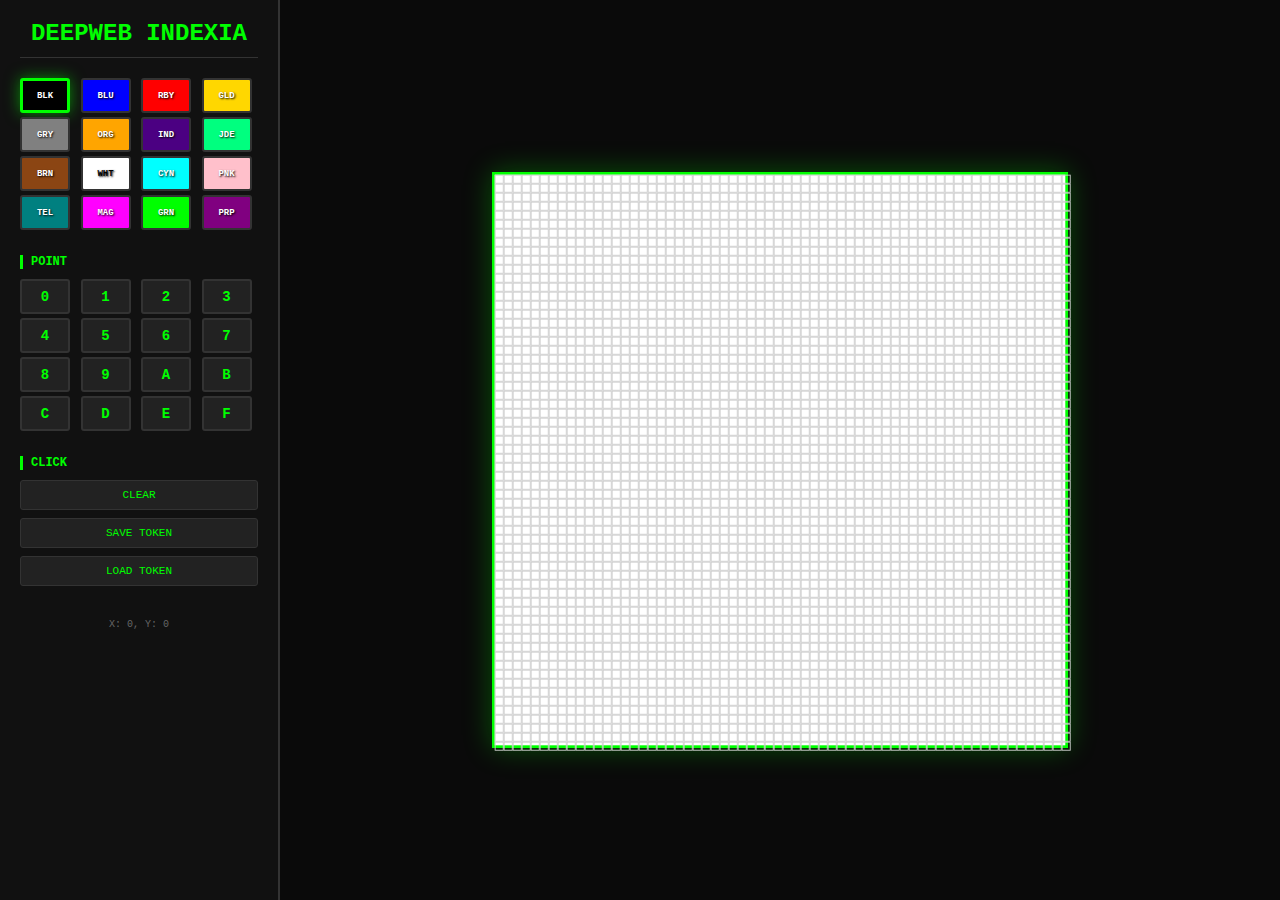
<file: index.html>
<!DOCTYPE html>
<html lang="en">
<head>
    <meta charset="UTF-8" />
    <meta name="viewport" content="width=device-width, initial-scale=1" />
    <title>DEEPWEB INDEXIA</title>
    <style>
        /* Your existing CSS unchanged */
        * {
            margin: 0;
            padding: 0;
            box-sizing: border-box;
        }

        body {
            font-family: 'Courier New', monospace;
            background: #1a1a1a;
            color: #00ff00;
            overflow: hidden;
        }

        .main-container {
            display: flex;
            height: 100vh;
            background: linear-gradient(135deg, #0f0f0f, #1a1a1a);
        }

        .left-panel {
            width: 280px;
            background: #111;
            border-right: 2px solid #333;
            padding: 20px;
            overflow-y: auto;
        }

        .grid-area {
            flex: 1;
            display: flex;
            align-items: center;
            justify-content: center;
            background: #0a0a0a;
            position: relative;
            padding: 20px;
            box-sizing: border-box;
        }

        .title {
            color: #00ff00;
            font-size: 24px;
            font-weight: bold;
            margin-bottom: 20px;
            text-align: center;
            border-bottom: 1px solid #333;
            padding-bottom: 10px;
        }

        .section {
            margin-bottom: 25px;
        }

        .section-title {
            color: #00ff00;
            font-size: 12px;
            font-weight: bold;
            margin-bottom: 10px;
            text-transform: uppercase;
            border-left: 3px solid #00ff00;
            padding-left: 8px;
        }

        .palette, .chars {
            display: grid;
            grid-template-columns: repeat(4, 1fr);
            gap: 4px;
        }

        .color-btn, .char-btn {
            width: 50px;
            height: 35px;
            border: 2px solid #333;
            cursor: pointer;
            border-radius: 3px;
            position: relative;
            transition: all 0.2s;
            display: flex;
            align-items: center;
            justify-content: center;
        }

        .color-btn {
            border-color: #333;
        }

        .char-btn {
            background: #222;
            color: #00ff00;
            font-family: 'Courier New', monospace;
            font-size: 14px;
            font-weight: bold;
        }

        .color-btn:hover {
            border-color: #00ff00;
            box-shadow: 0 0 10px rgba(0, 255, 0, 0.3);
        }

        .char-btn:hover {
            background: #333;
            border-color: #00ff00;
            box-shadow: 0 0 10px rgba(0, 255, 0, 0.3);
        }

        .color-btn.active {
            border-color: #00ff00;
            border-width: 3px;
            box-shadow: 0 0 15px rgba(0, 255, 0, 0.5);
        }

        .char-btn.active {
            background: #00ff00;
            color: #000;
            border-color: #00ff00;
            box-shadow: 0 0 15px rgba(0, 255, 0, 0.5);
        }

        .color-label {
            font-size: 9px;
            font-weight: bold;
            color: #fff;
            text-shadow: 1px 1px 2px #000;
            margin-bottom: 0;
        }

        .grid {
            display: grid;
            grid-template-columns: repeat(64, 10px);
            gap: 0;
            border: 3px solid #00ff00;
            background: #fff;
            box-shadow: 0 0 30px rgba(0, 255, 0, 0.3);
            width: 640px;
            height: 640px;
            transform: scale(0.9);
            margin-top: 20px;
        }

        .cell {
            width: 10px;
            height: 10px;
            border: 0.5px solid #ccc;
            cursor: crosshair;
            transition: border-color 0.1s;
            display: flex;
            align-items: center;
            justify-content: center;
            font-size: 6px;
            font-family: 'Courier New', monospace;
        }

        .cell:hover {
            border-color: #00ff00;
        }

        .controls {
            margin-bottom: 25px;
        }

        .control-btn {
            width: 100%;
            padding: 8px;
            margin-bottom: 8px;
            background: #222;
            color: #00ff00;
            border: 1px solid #333;
            border-radius: 3px;
            cursor: pointer;
            font-family: 'Courier New', monospace;
            font-size: 11px;
            transition: all 0.2s;
        }

        .control-btn:hover {
            background: #333;
            border-color: #00ff00;
        }

        .coordinates {
            font-size: 10px;
            color: #666;
            text-align: center;
            margin-top: 10px;
        }
    </style>
</head>
<body>
    <div class="main-container">
        <div class="left-panel">
            <div class="title">DEEPWEB INDEXIA</div>
            <div class="section">
                <div class="section-title"></div>
                <div class="palette" id="palette">
                    <div class="color-btn active" data-color="#000000" style="background: #000000;"><span class="color-label">BLK</span></div>
                    <div class="color-btn" data-color="#0000FF" style="background: #0000FF;"><span class="color-label">BLU</span></div>
                    <div class="color-btn" data-color="#FF0000" style="background: #FF0000;"><span class="color-label">RBY</span></div>
                    <div class="color-btn" data-color="#FFD700" style="background: #FFD700;"><span class="color-label">GLD</span></div>
                    <div class="color-btn" data-color="#808080" style="background: #808080;"><span class="color-label">GRY</span></div>
                    <div class="color-btn" data-color="#FFA500" style="background: #FFA500;"><span class="color-label">ORG</span></div>
                    <div class="color-btn" data-color="#4B0082" style="background: #4B0082;"><span class="color-label">IND</span></div>
                    <div class="color-btn" data-color="#00FF7F" style="background: #00FF7F;"><span class="color-label">JDE</span></div>
                    <div class="color-btn" data-color="#8B4513" style="background: #8B4513;"><span class="color-label">BRN</span></div>
                    <div class="color-btn" data-color="#FFFFFF" style="background: #FFFFFF;"><span class="color-label" style="color: #000;">WHT</span></div>
                    <div class="color-btn" data-color="#00FFFF" style="background: #00FFFF;"><span class="color-label">CYN</span></div>
                    <div class="color-btn" data-color="#FFC0CB" style="background: #FFC0CB;"><span class="color-label">PNK</span></div>
                    <div class="color-btn" data-color="#008080" style="background: #008080;"><span class="color-label">TEL</span></div>
                    <div class="color-btn" data-color="#FF00FF" style="background: #FF00FF;"><span class="color-label">MAG</span></div>
                    <div class="color-btn" data-color="#00FF00" style="background: #00FF00;"><span class="color-label">GRN</span></div>
                    <div class="color-btn" data-color="#800080" style="background: #800080;"><span class="color-label">PRP</span></div>
                </div>
            </div>

            <div class="section">
                <div class="section-title">Point</div>
                <div class="chars" id="chars">
                    <div class="char-btn" data-char="0">0</div>
                    <div class="char-btn" data-char="1">1</div>
                    <div class="char-btn" data-char="2">2</div>
                    <div class="char-btn" data-char="3">3</div>
                    <div class="char-btn" data-char="4">4</div>
                    <div class="char-btn" data-char="5">5</div>
                    <div class="char-btn" data-char="6">6</div>
                    <div class="char-btn" data-char="7">7</div>
                    <div class="char-btn" data-char="8">8</div>
                    <div class="char-btn" data-char="9">9</div>
                    <div class="char-btn" data-char="A">A</div>
                    <div class="char-btn" data-char="B">B</div>
                    <div class="char-btn" data-char="C">C</div>
                    <div class="char-btn" data-char="D">D</div>
                    <div class="char-btn" data-char="E">E</div>
                    <div class="char-btn" data-char="F">F</div>
                </div>
            </div>

            <div class="section">
                <div class="section-title">Click</div>
                <div class="controls">
                    <button class="control-btn" onclick="clearGrid()">CLEAR</button>
                    <button class="control-btn" onclick="saveGrid()">SAVE TOKEN</button>
                    <button class="control-btn" onclick="loadGrid()">LOAD TOKEN</button>
                </div>
            </div>

            <div class="coordinates" id="coordinates">
                X: 0, Y: 0
            </div>
        </div>

        <div class="grid-area">
            <div class="grid" id="grid"></div>
        </div>
    </div>

    <script>
        const cells = new Array(4096).fill(null).map(() => ({ color: null, char: null, textColor: null }));
        let currentColor = '#000000';
        let currentChar = null;
        let isMouseDown = false;

        function initGrid() {
            const grid = document.getElementById('grid');
            for (let i = 0; i < 4096; i++) {
                const cell = document.createElement('div');
                cell.className = 'cell';
                cell.dataset.index = i;

                cell.addEventListener('mousedown', (e) => {
                    e.preventDefault();
                    isMouseDown = true;
                    paintCell(i);
                });

                cell.addEventListener('mouseenter', () => {
                    if (isMouseDown) paintCell(i);
                    updateCoordinates(i);
                });

                cell.addEventListener('click', () => {
                    paintCell(i);
                });

                grid.appendChild(cell);
            }
        }

        function paintCell(index) {
            const cell = document.querySelector(`[data-index="${index}"]`);
            const cellData = cells[index];
            const gridEl = document.getElementById('grid');

            if (currentChar !== null) {
                // Effective background is the cell's color if present, otherwise the grid background
                const effectiveBg = cellData.color || getComputedStyle(gridEl).backgroundColor;

                // place the character
                cellData.char = currentChar;
                cell.textContent = currentChar;
                cell.style.fontSize = '6px';

                // clear any inline background (so the grid background shows when no cell color)
                cellData.color = null;
                cell.style.backgroundColor = '';

                // decide text color based on effective background
                let textColor = '#ffffff';
                const bg = String(effectiveBg).toLowerCase();
                if (bg === '#ffffff' || bg.includes('255, 255, 255') || bg.includes('255,255,255')) {
                    textColor = '#000000';
                }

                cell.style.color = textColor;
                cellData.textColor = textColor;
            } else if (currentColor !== null) {
                // paint with color
                cellData.color = currentColor;
                cell.style.backgroundColor = currentColor;
                cellData.char = null;
                cellData.textColor = null;
                cell.textContent = '';
                cell.style.color = '';
            }

            saveToLocalStorage();
        }

        function updateCoordinates(index) {
            const x = index % 64;
            const y = Math.floor(index / 64);
            document.getElementById('coordinates').textContent = `X: ${x}, Y: ${y}`;
        }

        document.getElementById('palette').addEventListener('click', (e) => {
            const btn = e.target.closest('.color-btn');
            if (btn) {
                document.querySelectorAll('.color-btn').forEach(b => b.classList.remove('active'));
                document.querySelectorAll('.char-btn').forEach(b => b.classList.remove('active'));
                btn.classList.add('active');
                currentColor = btn.dataset.color;
                currentChar = null;
            }
        });

        document.getElementById('chars').addEventListener('click', (e) => {
            const btn = e.target.closest('.char-btn');
            if (btn) {
                document.querySelectorAll('.color-btn').forEach(b => b.classList.remove('active'));
                document.querySelectorAll('.char-btn').forEach(b => b.classList.remove('active'));
                btn.classList.add('active');
                currentChar = btn.dataset.char;
                currentColor = null;
            }
        });

        document.addEventListener('mouseup', () => {
            isMouseDown = false;
        });

        function clearGrid() {
            cells.forEach((cell, index) => {
                cells[index] = { color: null, char: null, textColor: null };
                const cellEl = document.querySelector(`[data-index="${index}"]`);
                cellEl.style.backgroundColor = '';
                cellEl.textContent = '';
                cellEl.style.color = '';
            });
            saveToLocalStorage();
        }

        function saveGrid() {
            const data = JSON.stringify(cells);
            const blob = new Blob([data], { type: 'application/json' });
            const url = URL.createObjectURL(blob);
            const a = document.createElement('a');
            a.href = url;
            a.download = 'tek-deepweb-token.json';
            a.click();
            URL.revokeObjectURL(url);
        }

        function loadGrid() {
            const input = document.createElement('input');
            input.type = 'file';
            input.accept = '.json';
            input.onchange = (e) => {
                const file = e.target.files[0];
                if (file) {
                    const reader = new FileReader();
                    reader.onload = (e) => {
                        try {
                            const data = JSON.parse(e.target.result);
                            const gridEl = document.getElementById('grid');
                            data.forEach((cellData, index) => {
                                cells[index] = cellData;
                                const cell = document.querySelector(`[data-index="${index}"]`);
                                if (cellData && cellData.color) {
                                    cell.style.backgroundColor = cellData.color;
                                    cell.textContent = '';
                                    cell.style.color = '';
                                } else if (cellData && cellData.char) {
                                    // restore textColor if present, otherwise compute based on grid background
                                    let textColor = cellData.textColor;
                                    if (!textColor) {
                                        const effectiveBg = getComputedStyle(gridEl).backgroundColor;
                                        if (effectiveBg.includes('255, 255, 255')) textColor = '#000000';
                                        else textColor = '#ffffff';
                                    }
                                    cell.textContent = cellData.char;
                                    cell.style.color = textColor;
                                    cell.style.fontSize = '6px';
                                    cell.style.backgroundColor = '';
                                } else {
                                    cell.textContent = '';
                                    cell.style.backgroundColor = '';
                                    cell.style.color = '';
                                }
                            });
                            saveToLocalStorage();
                        } catch (err) {
                            alert('Invalid file format');
                        }
                    };
                    reader.readAsText(file);
                }
            };
            input.click();
        }

        function saveToLocalStorage() {
            localStorage.setItem('tekDeepwebIndexor', JSON.stringify(cells));
        }

        function loadFromLocalStorage() {
            const saved = localStorage.getItem('tekDeepwebIndexor');
            if (saved) {
                try {
                    const savedCells = JSON.parse(saved);
                    const gridEl = document.getElementById('grid');
                    savedCells.forEach((cellData, index) => {
                        cells[index] = cellData;
                        const cell = document.querySelector(`[data-index="${index}"]`);
                        if (cellData && cellData.color) {
                            cell.style.backgroundColor = cellData.color;
                            cell.textContent = '';
                            cell.style.color = '';
                        } else if (cellData && cellData.char) {
                            let textColor = cellData.textColor;
                            if (!textColor) {
                                const effectiveBg = getComputedStyle(gridEl).backgroundColor;
                                if (effectiveBg.includes('255, 255, 255')) textColor = '#000000';
                                else textColor = '#ffffff';
                            }
                            cell.textContent = cellData.char;
                            cell.style.color = textColor;
                            cell.style.fontSize = '6px';
                            cell.style.backgroundColor = '';
                        } else {
                            cell.textContent = '';
                            cell.style.backgroundColor = '';
                            cell.style.color = '';
                        }
                    });
                    saveToLocalStorage();
                } catch (err) {
                    console.error('Failed to load saved data');
                }
            }
        }

        initGrid();
        loadFromLocalStorage();
        document.addEventListener('contextmenu', e => e.preventDefault());
    </script>
</body>
</html>
</file>
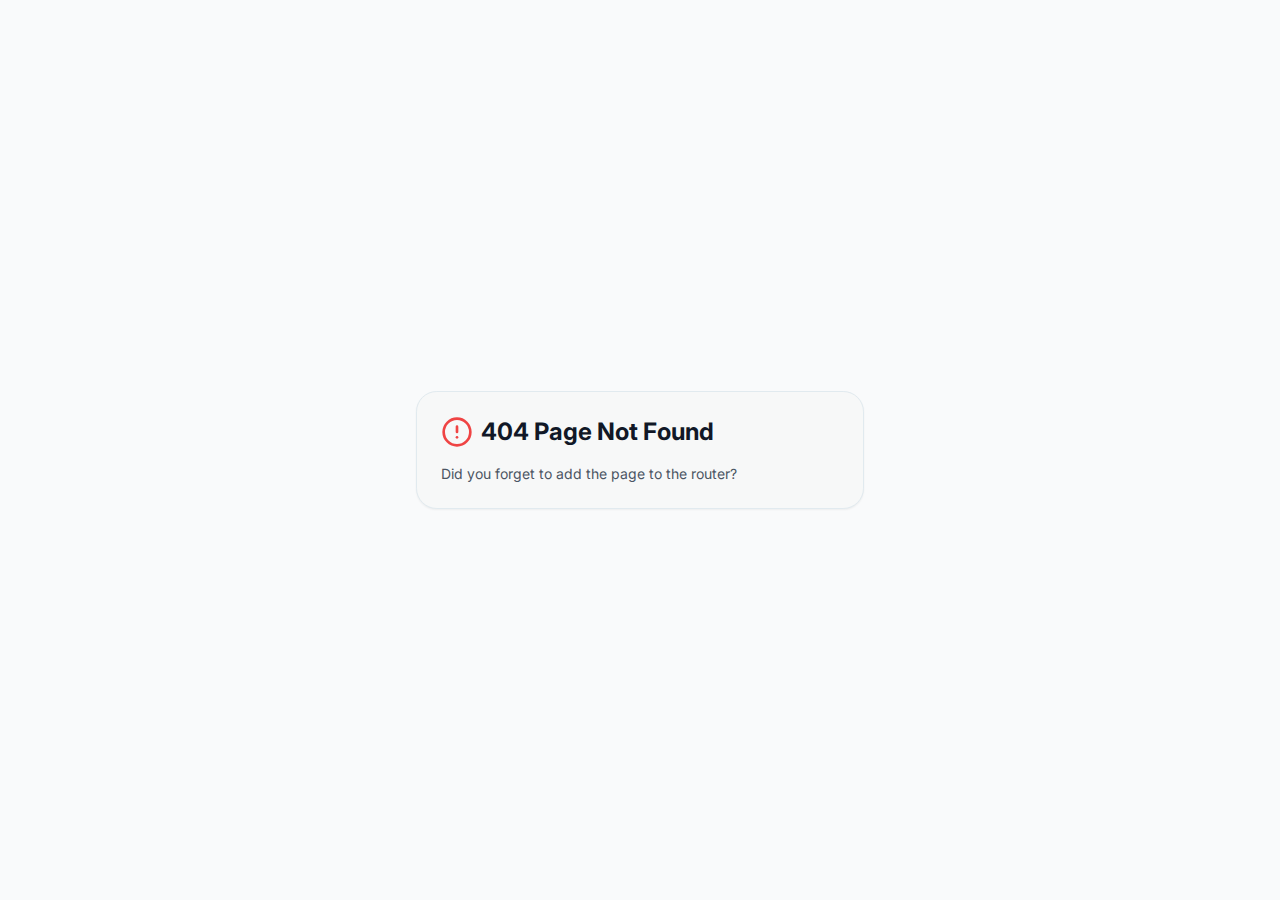
<file: github-index.html>
<!DOCTYPE html>
<html lang="en">
  <head>
    <meta charset="UTF-8" />
    <meta name="viewport" content="width=device-width, initial-scale=1.0, maximum-scale=1" />
    <title>Point and Click Lefting Loading TEK Deepweb Indexor</title>
    <script type="module" crossorigin src="./index-DIP-g8ue.js"></script>
    <link rel="stylesheet" crossorigin href="./index-CcOdZ3LI.css">
  </head>
  <body>
    <div id="root"></div>
  </body>
</html>
</file>
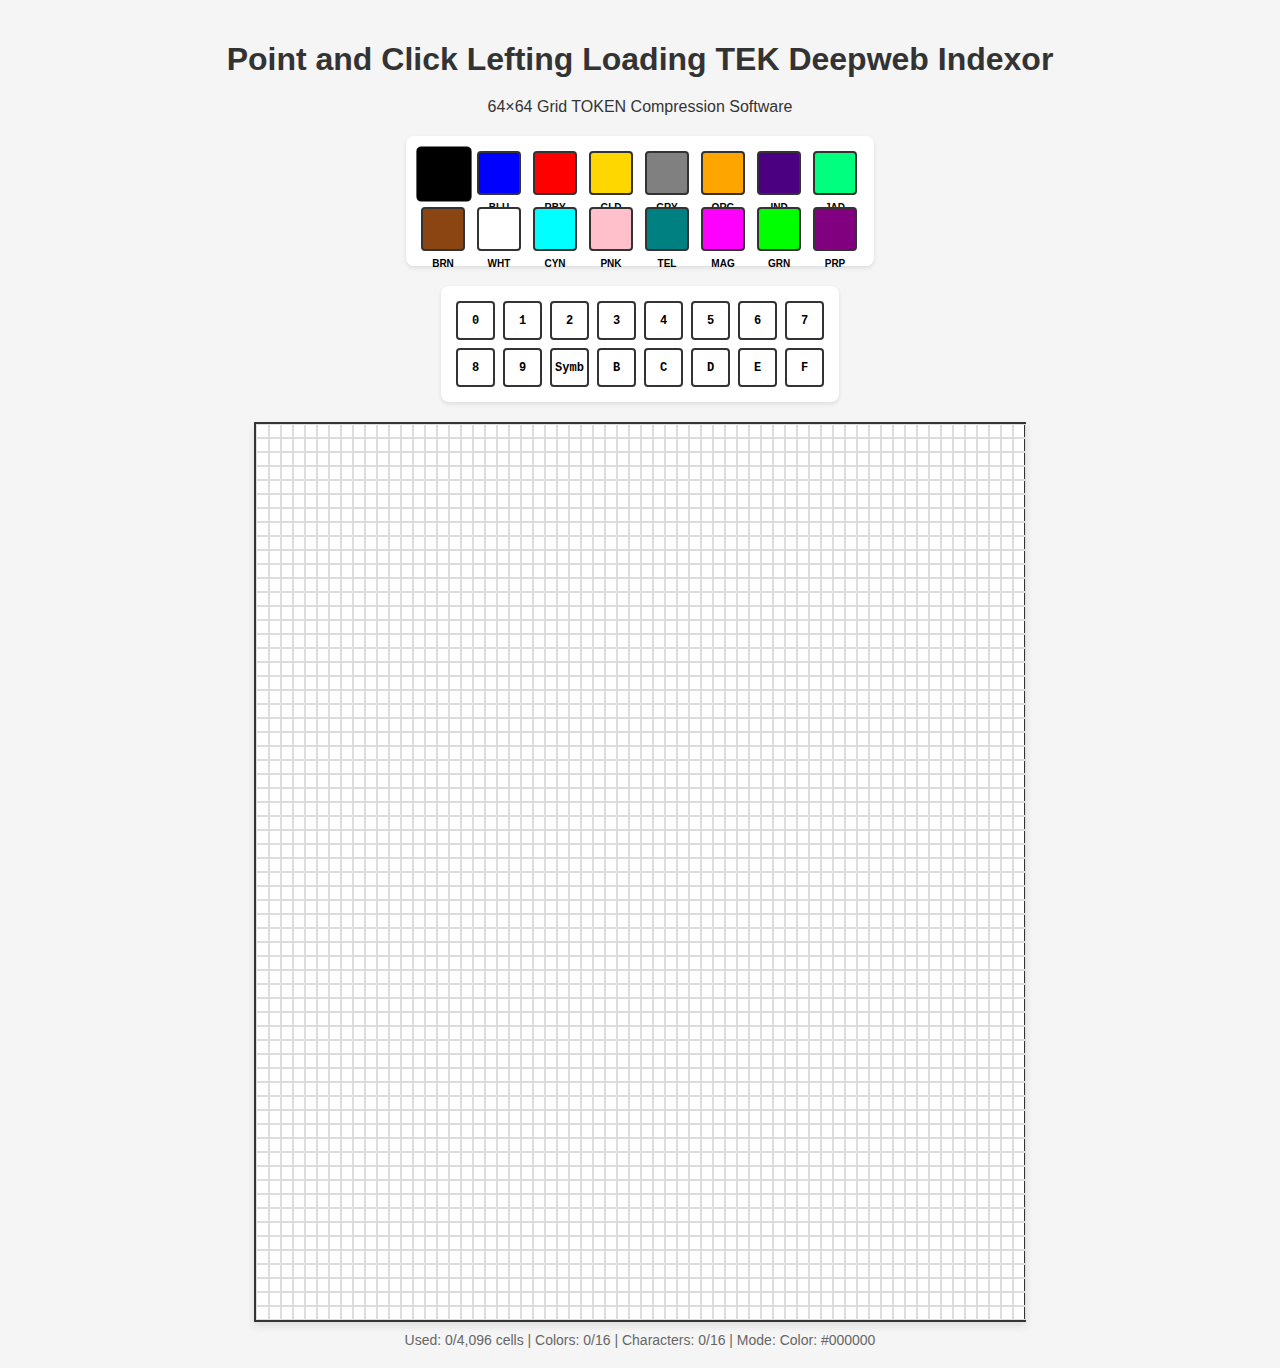
<file: simple-github.html>
<!DOCTYPE html>
<html lang="en">
<head>
    <meta charset="UTF-8">
    <meta name="viewport" content="width=device-width, initial-scale=1.0">
    <title>Point and Click Lefting Loading TEK Deepweb Indexor</title>
    <style>
        body {
            margin: 0;
            font-family: -apple-system, BlinkMacSystemFont, 'Segoe UI', 'Roboto', sans-serif;
            background-color: #f5f5f5;
        }
        .container {
            max-width: 1200px;
            margin: 0 auto;
            padding: 20px;
        }
        .grid-container {
            display: flex;
            flex-direction: column;
            align-items: center;
            gap: 20px;
        }
        .grid {
            display: grid;
            grid-template-columns: repeat(64, 12px);
            gap: 0;
            border: 2px solid #333;
            background: white;
            box-shadow: 0 4px 8px rgba(0,0,0,0.1);
        }
        .cell {
            width: 12px;
            height: 12px;
            border: 0.5px solid #ddd;
            cursor: crosshair;
            transition: all 0.1s;
        }
        .cell:hover {
            border-color: #007acc;
            box-shadow: inset 0 0 0 1px #007acc;
        }
        .palette {
            display: grid;
            grid-template-columns: repeat(8, 1fr);
            gap: 10px;
            padding: 15px;
            background: white;
            border-radius: 8px;
            box-shadow: 0 2px 4px rgba(0,0,0,0.1);
        }
        .color-btn {
            width: 40px;
            height: 40px;
            border: 2px solid #333;
            cursor: pointer;
            border-radius: 4px;
            position: relative;
            transition: transform 0.1s;
        }
        .color-btn:hover {
            transform: scale(1.1);
        }
        .color-btn.active {
            border-width: 3px;
            border-color: #000;
            transform: scale(1.2);
        }
        .color-label {
            position: absolute;
            bottom: -20px;
            left: 50%;
            transform: translateX(-50%);
            font-size: 10px;
            font-weight: bold;
        }
        .chars {
            display: grid;
            grid-template-columns: repeat(8, 1fr);
            gap: 8px;
            padding: 15px;
            background: white;
            border-radius: 8px;
            box-shadow: 0 2px 4px rgba(0,0,0,0.1);
        }
        .char-btn {
            width: 35px;
            height: 35px;
            border: 2px solid #333;
            background: white;
            cursor: pointer;
            border-radius: 4px;
            font-family: 'Courier New', monospace;
            font-size: 12px;
            font-weight: bold;
            display: flex;
            align-items: center;
            justify-content: center;
            transition: all 0.1s;
        }
        .char-btn:hover {
            background: #f0f0f0;
            transform: scale(1.1);
        }
        .char-btn.active {
            background: #333;
            color: white;
            transform: scale(1.2);
        }
        .title {
            text-align: center;
            margin-bottom: 20px;
            color: #333;
        }
        .status {
            text-align: center;
            margin-top: 10px;
            font-size: 14px;
            color: #666;
        }
    </style>
</head>
<body>
    <div class="container">
        <h1 class="title">Point and Click Lefting Loading TEK Deepweb Indexor</h1>
        <p class="title">64×64 Grid TOKEN Compression Software</p>
        
        <div class="grid-container">
            <!-- Color Palette -->
            <div class="palette" id="palette">
                <div class="color-btn active" data-color="#000000" style="background: #000000;"><span class="color-label">BLK</span></div>
                <div class="color-btn" data-color="#0000FF" style="background: #0000FF;"><span class="color-label">BLU</span></div>
                <div class="color-btn" data-color="#FF0000" style="background: #FF0000;"><span class="color-label">RBY</span></div>
                <div class="color-btn" data-color="#FFD700" style="background: #FFD700;"><span class="color-label">GLD</span></div>
                <div class="color-btn" data-color="#808080" style="background: #808080;"><span class="color-label">GRY</span></div>
                <div class="color-btn" data-color="#FFA500" style="background: #FFA500;"><span class="color-label">ORG</span></div>
                <div class="color-btn" data-color="#4B0082" style="background: #4B0082;"><span class="color-label">IND</span></div>
                <div class="color-btn" data-color="#00FF7F" style="background: #00FF7F;"><span class="color-label">JAD</span></div>
                <div class="color-btn" data-color="#8B4513" style="background: #8B4513;"><span class="color-label">BRN</span></div>
                <div class="color-btn" data-color="#FFFFFF" style="background: #FFFFFF;"><span class="color-label">WHT</span></div>
                <div class="color-btn" data-color="#00FFFF" style="background: #00FFFF;"><span class="color-label">CYN</span></div>
                <div class="color-btn" data-color="#FFC0CB" style="background: #FFC0CB;"><span class="color-label">PNK</span></div>
                <div class="color-btn" data-color="#008080" style="background: #008080;"><span class="color-label">TEL</span></div>
                <div class="color-btn" data-color="#FF00FF" style="background: #FF00FF;"><span class="color-label">MAG</span></div>
                <div class="color-btn" data-color="#00FF00" style="background: #00FF00;"><span class="color-label">GRN</span></div>
                <div class="color-btn" data-color="#800080" style="background: #800080;"><span class="color-label">PRP</span></div>
            </div>

            <!-- Character Selector -->
            <div class="chars" id="chars">
                <div class="char-btn" data-char="0">0</div>
                <div class="char-btn" data-char="1">1</div>
                <div class="char-btn" data-char="2">2</div>
                <div class="char-btn" data-char="3">3</div>
                <div class="char-btn" data-char="4">4</div>
                <div class="char-btn" data-char="5">5</div>
                <div class="char-btn" data-char="6">6</div>
                <div class="char-btn" data-char="7">7</div>
                <div class="char-btn" data-char="8">8</div>
                <div class="char-btn" data-char="9">9</div>
                <div class="char-btn" data-char="Symb">Symb</div>
                <div class="char-btn" data-char="B">B</div>
                <div class="char-btn" data-char="C">C</div>
                <div class="char-btn" data-char="D">D</div>
                <div class="char-btn" data-char="E">E</div>
                <div class="char-btn" data-char="F">F</div>
            </div>

            <!-- 64x64 Grid -->
            <div class="grid" id="grid"></div>
        </div>

        <div class="status" id="status">
            Ready - Click colors/characters above, then click grid cells to paint
        </div>
    </div>

    <script>
        // Grid state
        const cells = new Array(4096).fill(null).map(() => ({ color: null, char: null }));
        let currentColor = '#000000';
        let currentChar = null;
        let isMouseDown = false;

        // Initialize grid
        function initGrid() {
            const grid = document.getElementById('grid');
            for (let i = 0; i < 4096; i++) {
                const cell = document.createElement('div');
                cell.className = 'cell';
                cell.dataset.index = i;
                
                cell.addEventListener('mousedown', (e) => {
                    e.preventDefault();
                    isMouseDown = true;
                    paintCell(i);
                });
                
                cell.addEventListener('mouseenter', () => {
                    if (isMouseDown) paintCell(i);
                });
                
                cell.addEventListener('mouseleave', () => {
                    updateStatus();
                });
                
                grid.appendChild(cell);
            }
        }

        // Paint cell
        function paintCell(index) {
            const cell = document.querySelector(`[data-index="${index}"]`);
            const cellData = cells[index];

            if (currentColor) {
                cellData.color = currentColor;
                cell.style.backgroundColor = currentColor;
                cellData.char = null;
                cell.textContent = '';
            } else if (currentChar) {
                cellData.char = currentChar;
                cell.textContent = currentChar === 'Symb' ? '⚡' : currentChar;
                cell.style.color = '#000';
                cell.style.fontSize = '8px';
                cell.style.lineHeight = '12px';
                cellData.color = null;
                cell.style.backgroundColor = '';
            }
            
            updateStatus();
            saveToLocalStorage();
        }

        // Color palette handling
        document.getElementById('palette').addEventListener('click', (e) => {
            if (e.target.dataset.color) {
                document.querySelectorAll('.color-btn').forEach(btn => btn.classList.remove('active'));
                document.querySelectorAll('.char-btn').forEach(btn => btn.classList.remove('active'));
                e.target.classList.add('active');
                currentColor = e.target.dataset.color;
                currentChar = null;
                updateStatus();
            }
        });

        // Character selector handling
        document.getElementById('chars').addEventListener('click', (e) => {
            if (e.target.dataset.char) {
                document.querySelectorAll('.color-btn').forEach(btn => btn.classList.remove('active'));
                document.querySelectorAll('.char-btn').forEach(btn => btn.classList.remove('active'));
                e.target.classList.add('active');
                currentChar = e.target.dataset.char;
                currentColor = null;
                updateStatus();
            }
        });

        // Mouse events
        document.addEventListener('mouseup', () => {
            isMouseDown = false;
        });

        // Status updates
        function updateStatus() {
            const used = cells.filter(cell => cell.color || cell.char).length;
            const colors = new Set(cells.filter(cell => cell.color).map(cell => cell.color)).size;
            const chars = new Set(cells.filter(cell => cell.char).map(cell => cell.char)).size;
            
            const mode = currentColor ? `Color: ${currentColor}` : currentChar ? `Character: ${currentChar}` : 'None';
            document.getElementById('status').textContent = 
                `Used: ${used}/4,096 cells | Colors: ${colors}/16 | Characters: ${chars}/16 | Mode: ${mode}`;
        }

        // Local storage
        function saveToLocalStorage() {
            localStorage.setItem('tekDeepwebIndexor', JSON.stringify(cells));
        }

        function loadFromLocalStorage() {
            const saved = localStorage.getItem('tekDeepwebIndexor');
            if (saved) {
                const savedCells = JSON.parse(saved);
                savedCells.forEach((cellData, index) => {
                    cells[index] = cellData;
                    const cell = document.querySelector(`[data-index="${index}"]`);
                    if (cellData.color) {
                        cell.style.backgroundColor = cellData.color;
                        cell.textContent = '';
                    } else if (cellData.char) {
                        cell.textContent = cellData.char === 'Symb' ? '⚡' : cellData.char;
                        cell.style.color = '#000';
                        cell.style.fontSize = '8px';
                        cell.style.backgroundColor = '';
                    }
                });
                updateStatus();
            }
        }

        // Initialize
        initGrid();
        loadFromLocalStorage();
        updateStatus();

        // Prevent context menu
        document.addEventListener('contextmenu', e => e.preventDefault());
    </script>
</body>
</html>
</file>
<file: index-CcOdZ3LI.css>
@import"https://fonts.googleapis.com/css2?family=Inter:wght@400;500;600;700&display=swap";@import"https://fonts.googleapis.com/css2?family=JetBrains+Mono:wght@400;500;600&display=swap";*,:before,:after{--tw-border-spacing-x: 0;--tw-border-spacing-y: 0;--tw-translate-x: 0;--tw-translate-y: 0;--tw-rotate: 0;--tw-skew-x: 0;--tw-skew-y: 0;--tw-scale-x: 1;--tw-scale-y: 1;--tw-pan-x: ;--tw-pan-y: ;--tw-pinch-zoom: ;--tw-scroll-snap-strictness: proximity;--tw-gradient-from-position: ;--tw-gradient-via-position: ;--tw-gradient-to-position: ;--tw-ordinal: ;--tw-slashed-zero: ;--tw-numeric-figure: ;--tw-numeric-spacing: ;--tw-numeric-fraction: ;--tw-ring-inset: ;--tw-ring-offset-width: 0px;--tw-ring-offset-color: #fff;--tw-ring-color: rgb(59 130 246 / .5);--tw-ring-offset-shadow: 0 0 #0000;--tw-ring-shadow: 0 0 #0000;--tw-shadow: 0 0 #0000;--tw-shadow-colored: 0 0 #0000;--tw-blur: ;--tw-brightness: ;--tw-contrast: ;--tw-grayscale: ;--tw-hue-rotate: ;--tw-invert: ;--tw-saturate: ;--tw-sepia: ;--tw-drop-shadow: ;--tw-backdrop-blur: ;--tw-backdrop-brightness: ;--tw-backdrop-contrast: ;--tw-backdrop-grayscale: ;--tw-backdrop-hue-rotate: ;--tw-backdrop-invert: ;--tw-backdrop-opacity: ;--tw-backdrop-saturate: ;--tw-backdrop-sepia: ;--tw-contain-size: ;--tw-contain-layout: ;--tw-contain-paint: ;--tw-contain-style: }::backdrop{--tw-border-spacing-x: 0;--tw-border-spacing-y: 0;--tw-translate-x: 0;--tw-translate-y: 0;--tw-rotate: 0;--tw-skew-x: 0;--tw-skew-y: 0;--tw-scale-x: 1;--tw-scale-y: 1;--tw-pan-x: ;--tw-pan-y: ;--tw-pinch-zoom: ;--tw-scroll-snap-strictness: proximity;--tw-gradient-from-position: ;--tw-gradient-via-position: ;--tw-gradient-to-position: ;--tw-ordinal: ;--tw-slashed-zero: ;--tw-numeric-figure: ;--tw-numeric-spacing: ;--tw-numeric-fraction: ;--tw-ring-inset: ;--tw-ring-offset-width: 0px;--tw-ring-offset-color: #fff;--tw-ring-color: rgb(59 130 246 / .5);--tw-ring-offset-shadow: 0 0 #0000;--tw-ring-shadow: 0 0 #0000;--tw-shadow: 0 0 #0000;--tw-shadow-colored: 0 0 #0000;--tw-blur: ;--tw-brightness: ;--tw-contrast: ;--tw-grayscale: ;--tw-hue-rotate: ;--tw-invert: ;--tw-saturate: ;--tw-sepia: ;--tw-drop-shadow: ;--tw-backdrop-blur: ;--tw-backdrop-brightness: ;--tw-backdrop-contrast: ;--tw-backdrop-grayscale: ;--tw-backdrop-hue-rotate: ;--tw-backdrop-invert: ;--tw-backdrop-opacity: ;--tw-backdrop-saturate: ;--tw-backdrop-sepia: ;--tw-contain-size: ;--tw-contain-layout: ;--tw-contain-paint: ;--tw-contain-style: }*,:before,:after{box-sizing:border-box;border-width:0;border-style:solid;border-color:#e5e7eb}:before,:after{--tw-content: ""}html,:host{line-height:1.5;-webkit-text-size-adjust:100%;-moz-tab-size:4;-o-tab-size:4;tab-size:4;font-family:var(--font-sans);font-feature-settings:normal;font-variation-settings:normal;-webkit-tap-highlight-color:transparent}body{margin:0;line-height:inherit}hr{height:0;color:inherit;border-top-width:1px}abbr:where([title]){-webkit-text-decoration:underline dotted;text-decoration:underline dotted}h1,h2,h3,h4,h5,h6{font-size:inherit;font-weight:inherit}a{color:inherit;text-decoration:inherit}b,strong{font-weight:bolder}code,kbd,samp,pre{font-family:var(--font-mono);font-feature-settings:normal;font-variation-settings:normal;font-size:1em}small{font-size:80%}sub,sup{font-size:75%;line-height:0;position:relative;vertical-align:baseline}sub{bottom:-.25em}sup{top:-.5em}table{text-indent:0;border-color:inherit;border-collapse:collapse}button,input,optgroup,select,textarea{font-family:inherit;font-feature-settings:inherit;font-variation-settings:inherit;font-size:100%;font-weight:inherit;line-height:inherit;letter-spacing:inherit;color:inherit;margin:0;padding:0}button,select{text-transform:none}button,input:where([type=button]),input:where([type=reset]),input:where([type=submit]){-webkit-appearance:button;background-color:transparent;background-image:none}:-moz-focusring{outline:auto}:-moz-ui-invalid{box-shadow:none}progress{vertical-align:baseline}::-webkit-inner-spin-button,::-webkit-outer-spin-button{height:auto}[type=search]{-webkit-appearance:textfield;outline-offset:-2px}::-webkit-search-decoration{-webkit-appearance:none}::-webkit-file-upload-button{-webkit-appearance:button;font:inherit}summary{display:list-item}blockquote,dl,dd,h1,h2,h3,h4,h5,h6,hr,figure,p,pre{margin:0}fieldset{margin:0;padding:0}legend{padding:0}ol,ul,menu{list-style:none;margin:0;padding:0}dialog{padding:0}textarea{resize:vertical}input::-moz-placeholder,textarea::-moz-placeholder{opacity:1;color:#9ca3af}input::placeholder,textarea::placeholder{opacity:1;color:#9ca3af}button,[role=button]{cursor:pointer}:disabled{cursor:default}img,svg,video,canvas,audio,iframe,embed,object{display:block;vertical-align:middle}img,video{max-width:100%;height:auto}[hidden]:where(:not([hidden=until-found])){display:none}*{border-color:var(--border)}body{background-color:var(--background);font-family:var(--font-sans);color:var(--foreground);-webkit-font-smoothing:antialiased;-moz-osx-font-smoothing:grayscale}.sr-only{position:absolute;width:1px;height:1px;padding:0;margin:-1px;overflow:hidden;clip:rect(0,0,0,0);white-space:nowrap;border-width:0}.pointer-events-none{pointer-events:none}.pointer-events-auto{pointer-events:auto}.visible{visibility:visible}.invisible{visibility:hidden}.fixed{position:fixed}.absolute{position:absolute}.relative{position:relative}.inset-0{top:0;right:0;bottom:0;left:0}.inset-x-0{left:0;right:0}.inset-y-0{top:0;bottom:0}.-bottom-12{bottom:-3rem}.-bottom-6{bottom:-1.5rem}.-left-12{left:-3rem}.-right-12{right:-3rem}.-top-12{top:-3rem}.bottom-0{bottom:0}.left-0{left:0}.left-1{left:.25rem}.left-1\/2{left:50%}.left-2{left:.5rem}.left-\[50\%\]{left:50%}.right-0{right:0}.right-1{right:.25rem}.right-2{right:.5rem}.right-3{right:.75rem}.right-4{right:1rem}.top-0{top:0}.top-1\.5{top:.375rem}.top-1\/2{top:50%}.top-2{top:.5rem}.top-3\.5{top:.875rem}.top-4{top:1rem}.top-\[1px\]{top:1px}.top-\[50\%\]{top:50%}.top-\[60\%\]{top:60%}.top-full{top:100%}.z-10{z-index:10}.z-20{z-index:20}.z-50{z-index:50}.z-\[100\]{z-index:100}.z-\[1\]{z-index:1}.-mx-1{margin-left:-.25rem;margin-right:-.25rem}.mx-2{margin-left:.5rem;margin-right:.5rem}.mx-3\.5{margin-left:.875rem;margin-right:.875rem}.mx-4{margin-left:1rem;margin-right:1rem}.mx-auto{margin-left:auto;margin-right:auto}.my-0\.5{margin-top:.125rem;margin-bottom:.125rem}.my-1{margin-top:.25rem;margin-bottom:.25rem}.-ml-4{margin-left:-1rem}.-mt-4{margin-top:-1rem}.mb-1{margin-bottom:.25rem}.mb-3{margin-bottom:.75rem}.mb-4{margin-bottom:1rem}.ml-1{margin-left:.25rem}.ml-auto{margin-left:auto}.mr-1{margin-right:.25rem}.mr-2{margin-right:.5rem}.mt-1\.5{margin-top:.375rem}.mt-2{margin-top:.5rem}.mt-24{margin-top:6rem}.mt-4{margin-top:1rem}.mt-auto{margin-top:auto}.block{display:block}.inline{display:inline}.flex{display:flex}.inline-flex{display:inline-flex}.table{display:table}.grid{display:grid}.hidden{display:none}.aspect-square{aspect-ratio:1 / 1}.aspect-video{aspect-ratio:16 / 9}.size-4{width:1rem;height:1rem}.h-1\.5{height:.375rem}.h-10{height:2.5rem}.h-11{height:2.75rem}.h-12{height:3rem}.h-2{height:.5rem}.h-2\.5{height:.625rem}.h-3{height:.75rem}.h-3\.5{height:.875rem}.h-4{height:1rem}.h-5{height:1.25rem}.h-6{height:1.5rem}.h-7{height:1.75rem}.h-8{height:2rem}.h-9{height:2.25rem}.h-\[1px\]{height:1px}.h-\[var\(--radix-navigation-menu-viewport-height\)\]{height:var(--radix-navigation-menu-viewport-height)}.h-\[var\(--radix-select-trigger-height\)\]{height:var(--radix-select-trigger-height)}.h-auto{height:auto}.h-full{height:100%}.h-px{height:1px}.h-screen{height:100vh}.h-svh{height:100svh}.max-h-\[--radix-context-menu-content-available-height\]{max-height:var(--radix-context-menu-content-available-height)}.max-h-\[--radix-select-content-available-height\]{max-height:var(--radix-select-content-available-height)}.max-h-\[300px\]{max-height:300px}.max-h-\[var\(--radix-dropdown-menu-content-available-height\)\]{max-height:var(--radix-dropdown-menu-content-available-height)}.max-h-full{max-height:100%}.max-h-screen{max-height:100vh}.min-h-0{min-height:0px}.min-h-\[80px\]{min-height:80px}.min-h-full{min-height:100%}.min-h-screen{min-height:100vh}.min-h-svh{min-height:100svh}.w-0{width:0px}.w-1{width:.25rem}.w-10{width:2.5rem}.w-11{width:2.75rem}.w-12{width:3rem}.w-2{width:.5rem}.w-2\.5{width:.625rem}.w-3{width:.75rem}.w-3\.5{width:.875rem}.w-3\/4{width:75%}.w-4{width:1rem}.w-5{width:1.25rem}.w-64{width:16rem}.w-7{width:1.75rem}.w-72{width:18rem}.w-8{width:2rem}.w-80{width:20rem}.w-9{width:2.25rem}.w-\[--sidebar-width\]{width:var(--sidebar-width)}.w-\[100px\]{width:100px}.w-\[1px\]{width:1px}.w-auto{width:auto}.w-full{width:100%}.w-max{width:-moz-max-content;width:max-content}.w-px{width:1px}.min-w-0{min-width:0px}.min-w-10{min-width:2.5rem}.min-w-11{min-width:2.75rem}.min-w-5{min-width:1.25rem}.min-w-9{min-width:2.25rem}.min-w-\[12rem\]{min-width:12rem}.min-w-\[8rem\]{min-width:8rem}.min-w-\[var\(--radix-select-trigger-width\)\]{min-width:var(--radix-select-trigger-width)}.max-w-\[--skeleton-width\]{max-width:var(--skeleton-width)}.max-w-full{max-width:100%}.max-w-lg{max-width:32rem}.max-w-max{max-width:-moz-max-content;max-width:max-content}.max-w-md{max-width:28rem}.flex-1{flex:1 1 0%}.shrink-0{flex-shrink:0}.grow{flex-grow:1}.grow-0{flex-grow:0}.basis-full{flex-basis:100%}.caption-bottom{caption-side:bottom}.border-collapse{border-collapse:collapse}.origin-\[--radix-context-menu-content-transform-origin\]{transform-origin:var(--radix-context-menu-content-transform-origin)}.origin-\[--radix-dropdown-menu-content-transform-origin\]{transform-origin:var(--radix-dropdown-menu-content-transform-origin)}.origin-\[--radix-hover-card-content-transform-origin\]{transform-origin:var(--radix-hover-card-content-transform-origin)}.origin-\[--radix-menubar-content-transform-origin\]{transform-origin:var(--radix-menubar-content-transform-origin)}.origin-\[--radix-popover-content-transform-origin\]{transform-origin:var(--radix-popover-content-transform-origin)}.origin-\[--radix-select-content-transform-origin\]{transform-origin:var(--radix-select-content-transform-origin)}.-translate-x-1\/2{--tw-translate-x: -50%;transform:translate(var(--tw-translate-x),var(--tw-translate-y)) rotate(var(--tw-rotate)) skew(var(--tw-skew-x)) skewY(var(--tw-skew-y)) scaleX(var(--tw-scale-x)) scaleY(var(--tw-scale-y))}.-translate-x-px{--tw-translate-x: -1px;transform:translate(var(--tw-translate-x),var(--tw-translate-y)) rotate(var(--tw-rotate)) skew(var(--tw-skew-x)) skewY(var(--tw-skew-y)) scaleX(var(--tw-scale-x)) scaleY(var(--tw-scale-y))}.-translate-y-1\/2{--tw-translate-y: -50%;transform:translate(var(--tw-translate-x),var(--tw-translate-y)) rotate(var(--tw-rotate)) skew(var(--tw-skew-x)) skewY(var(--tw-skew-y)) scaleX(var(--tw-scale-x)) scaleY(var(--tw-scale-y))}.translate-x-\[-50\%\]{--tw-translate-x: -50%;transform:translate(var(--tw-translate-x),var(--tw-translate-y)) rotate(var(--tw-rotate)) skew(var(--tw-skew-x)) skewY(var(--tw-skew-y)) scaleX(var(--tw-scale-x)) scaleY(var(--tw-scale-y))}.translate-x-px{--tw-translate-x: 1px;transform:translate(var(--tw-translate-x),var(--tw-translate-y)) rotate(var(--tw-rotate)) skew(var(--tw-skew-x)) skewY(var(--tw-skew-y)) scaleX(var(--tw-scale-x)) scaleY(var(--tw-scale-y))}.translate-y-\[-50\%\]{--tw-translate-y: -50%;transform:translate(var(--tw-translate-x),var(--tw-translate-y)) rotate(var(--tw-rotate)) skew(var(--tw-skew-x)) skewY(var(--tw-skew-y)) scaleX(var(--tw-scale-x)) scaleY(var(--tw-scale-y))}.rotate-45{--tw-rotate: 45deg;transform:translate(var(--tw-translate-x),var(--tw-translate-y)) rotate(var(--tw-rotate)) skew(var(--tw-skew-x)) skewY(var(--tw-skew-y)) scaleX(var(--tw-scale-x)) scaleY(var(--tw-scale-y))}.rotate-90{--tw-rotate: 90deg;transform:translate(var(--tw-translate-x),var(--tw-translate-y)) rotate(var(--tw-rotate)) skew(var(--tw-skew-x)) skewY(var(--tw-skew-y)) scaleX(var(--tw-scale-x)) scaleY(var(--tw-scale-y))}.transform{transform:translate(var(--tw-translate-x),var(--tw-translate-y)) rotate(var(--tw-rotate)) skew(var(--tw-skew-x)) skewY(var(--tw-skew-y)) scaleX(var(--tw-scale-x)) scaleY(var(--tw-scale-y))}@keyframes pulse{50%{opacity:.5}}.animate-pulse{animation:pulse 2s cubic-bezier(.4,0,.6,1) infinite}.cursor-default{cursor:default}.cursor-pointer{cursor:pointer}.touch-none{touch-action:none}.select-none{-webkit-user-select:none;-moz-user-select:none;user-select:none}.list-none{list-style-type:none}.grid-cols-4{grid-template-columns:repeat(4,minmax(0,1fr))}.grid-cols-8{grid-template-columns:repeat(8,minmax(0,1fr))}.flex-row{flex-direction:row}.flex-col{flex-direction:column}.flex-col-reverse{flex-direction:column-reverse}.flex-wrap{flex-wrap:wrap}.items-start{align-items:flex-start}.items-end{align-items:flex-end}.items-center{align-items:center}.items-stretch{align-items:stretch}.justify-center{justify-content:center}.justify-between{justify-content:space-between}.gap-0{gap:0px}.gap-1{gap:.25rem}.gap-1\.5{gap:.375rem}.gap-2{gap:.5rem}.gap-3{gap:.75rem}.gap-4{gap:1rem}.space-x-1>:not([hidden])~:not([hidden]){--tw-space-x-reverse: 0;margin-right:calc(.25rem * var(--tw-space-x-reverse));margin-left:calc(.25rem * calc(1 - var(--tw-space-x-reverse)))}.space-x-4>:not([hidden])~:not([hidden]){--tw-space-x-reverse: 0;margin-right:calc(1rem * var(--tw-space-x-reverse));margin-left:calc(1rem * calc(1 - var(--tw-space-x-reverse)))}.space-y-1>:not([hidden])~:not([hidden]){--tw-space-y-reverse: 0;margin-top:calc(.25rem * calc(1 - var(--tw-space-y-reverse)));margin-bottom:calc(.25rem * var(--tw-space-y-reverse))}.space-y-1\.5>:not([hidden])~:not([hidden]){--tw-space-y-reverse: 0;margin-top:calc(.375rem * calc(1 - var(--tw-space-y-reverse)));margin-bottom:calc(.375rem * var(--tw-space-y-reverse))}.space-y-2>:not([hidden])~:not([hidden]){--tw-space-y-reverse: 0;margin-top:calc(.5rem * calc(1 - var(--tw-space-y-reverse)));margin-bottom:calc(.5rem * var(--tw-space-y-reverse))}.space-y-3>:not([hidden])~:not([hidden]){--tw-space-y-reverse: 0;margin-top:calc(.75rem * calc(1 - var(--tw-space-y-reverse)));margin-bottom:calc(.75rem * var(--tw-space-y-reverse))}.space-y-4>:not([hidden])~:not([hidden]){--tw-space-y-reverse: 0;margin-top:calc(1rem * calc(1 - var(--tw-space-y-reverse)));margin-bottom:calc(1rem * var(--tw-space-y-reverse))}.overflow-auto{overflow:auto}.overflow-hidden{overflow:hidden}.overflow-y-auto{overflow-y:auto}.overflow-x-hidden{overflow-x:hidden}.whitespace-nowrap{white-space:nowrap}.break-words{overflow-wrap:break-word}.rounded{border-radius:.25rem}.rounded-\[2px\]{border-radius:2px}.rounded-\[inherit\]{border-radius:inherit}.rounded-full{border-radius:9999px}.rounded-lg{border-radius:var(--radius)}.rounded-md{border-radius:calc(var(--radius) - 2px)}.rounded-sm{border-radius:calc(var(--radius) - 4px)}.rounded-t-\[10px\]{border-top-left-radius:10px;border-top-right-radius:10px}.rounded-tl-sm{border-top-left-radius:calc(var(--radius) - 4px)}.border{border-width:1px}.border-2{border-width:2px}.border-\[1\.5px\]{border-width:1.5px}.border-y{border-top-width:1px;border-bottom-width:1px}.border-b{border-bottom-width:1px}.border-l{border-left-width:1px}.border-r{border-right-width:1px}.border-t{border-top-width:1px}.border-dashed{border-style:dashed}.border-\[--color-border\]{border-color:var(--color-border)}.border-blue-500{--tw-border-opacity: 1;border-color:rgb(59 130 246 / var(--tw-border-opacity, 1))}.border-destructive{border-color:var(--destructive)}.border-gray-200{--tw-border-opacity: 1;border-color:rgb(229 231 235 / var(--tw-border-opacity, 1))}.border-gray-300{--tw-border-opacity: 1;border-color:rgb(209 213 219 / var(--tw-border-opacity, 1))}.border-input{border-color:var(--input)}.border-primary{border-color:var(--primary)}.border-sidebar-border{border-color:var(--sidebar-border)}.border-transparent{border-color:transparent}.border-l-transparent{border-left-color:transparent}.border-t-transparent{border-top-color:transparent}.bg-\[--color-bg\]{background-color:var(--color-bg)}.bg-accent{background-color:var(--accent)}.bg-background{background-color:var(--background)}.bg-black\/80{background-color:#000c}.bg-blue-100{--tw-bg-opacity: 1;background-color:rgb(219 234 254 / var(--tw-bg-opacity, 1))}.bg-blue-500{--tw-bg-opacity: 1;background-color:rgb(59 130 246 / var(--tw-bg-opacity, 1))}.bg-border{background-color:var(--border)}.bg-card{background-color:var(--card)}.bg-destructive{background-color:var(--destructive)}.bg-foreground{background-color:var(--foreground)}.bg-gray-100{--tw-bg-opacity: 1;background-color:rgb(243 244 246 / var(--tw-bg-opacity, 1))}.bg-gray-50{--tw-bg-opacity: 1;background-color:rgb(249 250 251 / var(--tw-bg-opacity, 1))}.bg-muted{background-color:var(--muted)}.bg-popover{background-color:var(--popover)}.bg-primary{background-color:var(--primary)}.bg-red-500{--tw-bg-opacity: 1;background-color:rgb(239 68 68 / var(--tw-bg-opacity, 1))}.bg-secondary{background-color:var(--secondary)}.bg-sidebar{background-color:var(--sidebar-background)}.bg-sidebar-border{background-color:var(--sidebar-border)}.bg-transparent{background-color:transparent}.bg-white{--tw-bg-opacity: 1;background-color:rgb(255 255 255 / var(--tw-bg-opacity, 1))}.fill-current{fill:currentColor}.p-0{padding:0}.p-1{padding:.25rem}.p-2{padding:.5rem}.p-3{padding:.75rem}.p-4{padding:1rem}.p-6{padding:1.5rem}.p-\[1px\]{padding:1px}.px-1{padding-left:.25rem;padding-right:.25rem}.px-2{padding-left:.5rem;padding-right:.5rem}.px-2\.5{padding-left:.625rem;padding-right:.625rem}.px-3{padding-left:.75rem;padding-right:.75rem}.px-4{padding-left:1rem;padding-right:1rem}.px-5{padding-left:1.25rem;padding-right:1.25rem}.px-6{padding-left:1.5rem;padding-right:1.5rem}.px-8{padding-left:2rem;padding-right:2rem}.py-0\.5{padding-top:.125rem;padding-bottom:.125rem}.py-1{padding-top:.25rem;padding-bottom:.25rem}.py-1\.5{padding-top:.375rem;padding-bottom:.375rem}.py-2{padding-top:.5rem;padding-bottom:.5rem}.py-3{padding-top:.75rem;padding-bottom:.75rem}.py-4{padding-top:1rem;padding-bottom:1rem}.py-6{padding-top:1.5rem;padding-bottom:1.5rem}.pb-3{padding-bottom:.75rem}.pb-4{padding-bottom:1rem}.pl-2\.5{padding-left:.625rem}.pl-4{padding-left:1rem}.pl-8{padding-left:2rem}.pr-2{padding-right:.5rem}.pr-2\.5{padding-right:.625rem}.pr-8{padding-right:2rem}.pt-0{padding-top:0}.pt-1{padding-top:.25rem}.pt-3{padding-top:.75rem}.pt-4{padding-top:1rem}.pt-6{padding-top:1.5rem}.text-left{text-align:left}.text-center{text-align:center}.align-middle{vertical-align:middle}.font-mono{font-family:var(--font-mono)}.text-2xl{font-size:1.5rem;line-height:2rem}.text-\[0\.8rem\]{font-size:.8rem}.text-base{font-size:1rem;line-height:1.5rem}.text-lg{font-size:1.125rem;line-height:1.75rem}.text-sm{font-size:.875rem;line-height:1.25rem}.text-xl{font-size:1.25rem;line-height:1.75rem}.text-xs{font-size:.75rem;line-height:1rem}.font-bold{font-weight:700}.font-medium{font-weight:500}.font-normal{font-weight:400}.font-semibold{font-weight:600}.tabular-nums{--tw-numeric-spacing: tabular-nums;font-variant-numeric:var(--tw-ordinal) var(--tw-slashed-zero) var(--tw-numeric-figure) var(--tw-numeric-spacing) var(--tw-numeric-fraction)}.leading-none{line-height:1}.tracking-tight{letter-spacing:-.025em}.tracking-widest{letter-spacing:.1em}.text-accent-foreground{color:var(--accent-foreground)}.text-blue-600{--tw-text-opacity: 1;color:rgb(37 99 235 / var(--tw-text-opacity, 1))}.text-blue-700{--tw-text-opacity: 1;color:rgb(29 78 216 / var(--tw-text-opacity, 1))}.text-card-foreground{color:var(--card-foreground)}.text-current{color:currentColor}.text-destructive{color:var(--destructive)}.text-destructive-foreground{color:var(--destructive-foreground)}.text-foreground{color:var(--foreground)}.text-gray-600{--tw-text-opacity: 1;color:rgb(75 85 99 / var(--tw-text-opacity, 1))}.text-gray-700{--tw-text-opacity: 1;color:rgb(55 65 81 / var(--tw-text-opacity, 1))}.text-gray-900{--tw-text-opacity: 1;color:rgb(17 24 39 / var(--tw-text-opacity, 1))}.text-muted-foreground{color:var(--muted-foreground)}.text-popover-foreground{color:var(--popover-foreground)}.text-primary{color:var(--primary)}.text-primary-foreground{color:var(--primary-foreground)}.text-red-500{--tw-text-opacity: 1;color:rgb(239 68 68 / var(--tw-text-opacity, 1))}.text-secondary-foreground{color:var(--secondary-foreground)}.text-sidebar-foreground{color:var(--sidebar-foreground)}.text-white{--tw-text-opacity: 1;color:rgb(255 255 255 / var(--tw-text-opacity, 1))}.underline-offset-4{text-underline-offset:4px}.opacity-0{opacity:0}.opacity-100{opacity:1}.opacity-50{opacity:.5}.opacity-60{opacity:.6}.opacity-70{opacity:.7}.opacity-90{opacity:.9}.shadow-\[0_0_0_1px_hsl\(var\(--sidebar-border\)\)\]{--tw-shadow: 0 0 0 1px hsl(var(--sidebar-border));--tw-shadow-colored: 0 0 0 1px var(--tw-shadow-color);box-shadow:var(--tw-ring-offset-shadow, 0 0 #0000),var(--tw-ring-shadow, 0 0 #0000),var(--tw-shadow)}.shadow-lg{--tw-shadow: 0 10px 15px -3px rgb(0 0 0 / .1), 0 4px 6px -4px rgb(0 0 0 / .1);--tw-shadow-colored: 0 10px 15px -3px var(--tw-shadow-color), 0 4px 6px -4px var(--tw-shadow-color);box-shadow:var(--tw-ring-offset-shadow, 0 0 #0000),var(--tw-ring-shadow, 0 0 #0000),var(--tw-shadow)}.shadow-md{--tw-shadow: 0 4px 6px -1px rgb(0 0 0 / .1), 0 2px 4px -2px rgb(0 0 0 / .1);--tw-shadow-colored: 0 4px 6px -1px var(--tw-shadow-color), 0 2px 4px -2px var(--tw-shadow-color);box-shadow:var(--tw-ring-offset-shadow, 0 0 #0000),var(--tw-ring-shadow, 0 0 #0000),var(--tw-shadow)}.shadow-none{--tw-shadow: 0 0 #0000;--tw-shadow-colored: 0 0 #0000;box-shadow:var(--tw-ring-offset-shadow, 0 0 #0000),var(--tw-ring-shadow, 0 0 #0000),var(--tw-shadow)}.shadow-sm{--tw-shadow: 0 1px 2px 0 rgb(0 0 0 / .05);--tw-shadow-colored: 0 1px 2px 0 var(--tw-shadow-color);box-shadow:var(--tw-ring-offset-shadow, 0 0 #0000),var(--tw-ring-shadow, 0 0 #0000),var(--tw-shadow)}.shadow-xl{--tw-shadow: 0 20px 25px -5px rgb(0 0 0 / .1), 0 8px 10px -6px rgb(0 0 0 / .1);--tw-shadow-colored: 0 20px 25px -5px var(--tw-shadow-color), 0 8px 10px -6px var(--tw-shadow-color);box-shadow:var(--tw-ring-offset-shadow, 0 0 #0000),var(--tw-ring-shadow, 0 0 #0000),var(--tw-shadow)}.outline-none{outline:2px solid transparent;outline-offset:2px}.outline{outline-style:solid}.ring-0{--tw-ring-offset-shadow: var(--tw-ring-inset) 0 0 0 var(--tw-ring-offset-width) var(--tw-ring-offset-color);--tw-ring-shadow: var(--tw-ring-inset) 0 0 0 calc(0px + var(--tw-ring-offset-width)) var(--tw-ring-color);box-shadow:var(--tw-ring-offset-shadow),var(--tw-ring-shadow),var(--tw-shadow, 0 0 #0000)}.ring-2{--tw-ring-offset-shadow: var(--tw-ring-inset) 0 0 0 var(--tw-ring-offset-width) var(--tw-ring-offset-color);--tw-ring-shadow: var(--tw-ring-inset) 0 0 0 calc(2px + var(--tw-ring-offset-width)) var(--tw-ring-color);box-shadow:var(--tw-ring-offset-shadow),var(--tw-ring-shadow),var(--tw-shadow, 0 0 #0000)}.ring-ring{--tw-ring-color: var(--ring)}.ring-sidebar-ring{--tw-ring-color: var(--sidebar-ring)}.ring-offset-background{--tw-ring-offset-color: var(--background)}.filter{filter:var(--tw-blur) var(--tw-brightness) var(--tw-contrast) var(--tw-grayscale) var(--tw-hue-rotate) var(--tw-invert) var(--tw-saturate) var(--tw-sepia) var(--tw-drop-shadow)}.transition{transition-property:color,background-color,border-color,text-decoration-color,fill,stroke,opacity,box-shadow,transform,filter,-webkit-backdrop-filter;transition-property:color,background-color,border-color,text-decoration-color,fill,stroke,opacity,box-shadow,transform,filter,backdrop-filter;transition-property:color,background-color,border-color,text-decoration-color,fill,stroke,opacity,box-shadow,transform,filter,backdrop-filter,-webkit-backdrop-filter;transition-timing-function:cubic-bezier(.4,0,.2,1);transition-duration:.15s}.transition-\[left\,right\,width\]{transition-property:left,right,width;transition-timing-function:cubic-bezier(.4,0,.2,1);transition-duration:.15s}.transition-\[margin\,opacity\]{transition-property:margin,opacity;transition-timing-function:cubic-bezier(.4,0,.2,1);transition-duration:.15s}.transition-\[width\,height\,padding\]{transition-property:width,height,padding;transition-timing-function:cubic-bezier(.4,0,.2,1);transition-duration:.15s}.transition-\[width\]{transition-property:width;transition-timing-function:cubic-bezier(.4,0,.2,1);transition-duration:.15s}.transition-all{transition-property:all;transition-timing-function:cubic-bezier(.4,0,.2,1);transition-duration:.15s}.transition-colors{transition-property:color,background-color,border-color,text-decoration-color,fill,stroke;transition-timing-function:cubic-bezier(.4,0,.2,1);transition-duration:.15s}.transition-opacity{transition-property:opacity;transition-timing-function:cubic-bezier(.4,0,.2,1);transition-duration:.15s}.transition-transform{transition-property:transform;transition-timing-function:cubic-bezier(.4,0,.2,1);transition-duration:.15s}.duration-1000{transition-duration:1s}.duration-200{transition-duration:.2s}.ease-in-out{transition-timing-function:cubic-bezier(.4,0,.2,1)}.ease-linear{transition-timing-function:linear}@keyframes enter{0%{opacity:var(--tw-enter-opacity, 1);transform:translate3d(var(--tw-enter-translate-x, 0),var(--tw-enter-translate-y, 0),0) scale3d(var(--tw-enter-scale, 1),var(--tw-enter-scale, 1),var(--tw-enter-scale, 1)) rotate(var(--tw-enter-rotate, 0))}}@keyframes exit{to{opacity:var(--tw-exit-opacity, 1);transform:translate3d(var(--tw-exit-translate-x, 0),var(--tw-exit-translate-y, 0),0) scale3d(var(--tw-exit-scale, 1),var(--tw-exit-scale, 1),var(--tw-exit-scale, 1)) rotate(var(--tw-exit-rotate, 0))}}.animate-in{animation-name:enter;animation-duration:.15s;--tw-enter-opacity: initial;--tw-enter-scale: initial;--tw-enter-rotate: initial;--tw-enter-translate-x: initial;--tw-enter-translate-y: initial}.fade-in-0{--tw-enter-opacity: 0}.fade-in-80{--tw-enter-opacity: .8}.zoom-in-95{--tw-enter-scale: .95}.duration-1000{animation-duration:1s}.duration-200{animation-duration:.2s}.ease-in-out{animation-timing-function:cubic-bezier(.4,0,.2,1)}.ease-linear{animation-timing-function:linear}.grid-cell{height:.625rem;width:.625rem;cursor:crosshair;border-right-width:1px;border-bottom-width:1px;--tw-border-opacity: 1;border-color:rgb(229 231 235 / var(--tw-border-opacity, 1));transition-property:color,background-color,border-color,text-decoration-color,fill,stroke;transition-timing-function:cubic-bezier(.4,0,.2,1);transition-duration:.15s}.grid-cell:hover{--tw-border-opacity: 1;border-color:rgb(96 165 250 / var(--tw-border-opacity, 1));--tw-bg-opacity: 1;background-color:rgb(239 246 255 / var(--tw-bg-opacity, 1))}.grid-cell-selected{--tw-border-opacity: 1;border-color:rgb(59 130 246 / var(--tw-border-opacity, 1));--tw-bg-opacity: 1;background-color:rgb(219 234 254 / var(--tw-bg-opacity, 1))}:root{--background: hsl(0 0% 100%);--foreground: hsl(210 25% 7.8431%);--card: hsl(180 6.6667% 97.0588%);--card-foreground: hsl(210 25% 7.8431%);--popover: hsl(0 0% 100%);--popover-foreground: hsl(210 25% 7.8431%);--primary: hsl(203.8863 88.2845% 53.1373%);--primary-foreground: hsl(0 0% 100%);--secondary: hsl(210 25% 7.8431%);--secondary-foreground: hsl(0 0% 100%);--muted: hsl(240 1.9608% 90%);--muted-foreground: hsl(210 25% 7.8431%);--accent: hsl(211.5789 51.3514% 92.7451%);--accent-foreground: hsl(203.8863 88.2845% 53.1373%);--destructive: hsl(356.3033 90.5579% 54.3137%);--destructive-foreground: hsl(0 0% 100%);--border: hsl(201.4286 30.4348% 90.9804%);--input: hsl(200 23.0769% 97.451%);--ring: hsl(202.8169 89.1213% 53.1373%);--chart-1: hsl(203.8863 88.2845% 53.1373%);--chart-2: hsl(159.7826 100% 36.0784%);--chart-3: hsl(42.029 92.8251% 56.2745%);--chart-4: hsl(147.1429 78.5047% 41.9608%);--chart-5: hsl(341.4894 75.2% 50.9804%);--sidebar: hsl(180 6.6667% 97.0588%);--sidebar-foreground: hsl(210 25% 7.8431%);--sidebar-primary: hsl(203.8863 88.2845% 53.1373%);--sidebar-primary-foreground: hsl(0 0% 100%);--sidebar-accent: hsl(211.5789 51.3514% 92.7451%);--sidebar-accent-foreground: hsl(203.8863 88.2845% 53.1373%);--sidebar-border: hsl(205 25% 90.5882%);--sidebar-ring: hsl(202.8169 89.1213% 53.1373%);--font-sans: "Inter", sans-serif;--font-serif: Georgia, serif;--font-mono: "JetBrains Mono", "ui-monospace", "SFMono-Regular", "Menlo", "Monaco", "Consolas", "Liberation Mono", "Courier New", monospace;--radius: 1.3rem;--token-blk: hsl(0 0% 0%);--token-blu: hsl(240 100% 50%);--token-rby: hsl(0 100% 50%);--token-gld: hsl(60 100% 50%);--token-gry: hsl(0 0% 60%);--token-org: hsl(36 100% 50%);--token-ind: hsl(270 100% 25%);--token-jad: hsl(145 79% 20%);--token-brn: hsl(45 100% 25%);--token-wht: hsl(0 0% 100%);--token-cyn: hsl(180 100% 50%);--token-pnk: hsl(330 100% 88%);--token-tel: hsl(318 100% 57%);--token-mag: hsl(300 100% 50%);--token-grn: hsl(120 100% 50%);--token-prp: hsl(248 43% 48%)}.dark{--background: hsl(0 0% 0%);--foreground: hsl(200 6.6667% 91.1765%);--card: hsl(228 9.8039% 10%);--card-foreground: hsl(0 0% 85.098%);--popover: hsl(0 0% 0%);--popover-foreground: hsl(200 6.6667% 91.1765%);--primary: hsl(203.7736 87.6033% 52.549%);--primary-foreground: hsl(0 0% 100%);--secondary: hsl(195 15.3846% 94.902%);--secondary-foreground: hsl(210 25% 7.8431%);--muted: hsl(0 0% 9.4118%);--muted-foreground: hsl(210 3.3898% 46.2745%);--accent: hsl(205.7143 70% 7.8431%);--accent-foreground: hsl(203.7736 87.6033% 52.549%);--destructive: hsl(356.3033 90.5579% 54.3137%);--destructive-foreground: hsl(0 0% 100%);--border: hsl(210 5.2632% 14.902%);--input: hsl(207.6923 27.6596% 18.4314%);--ring: hsl(202.8169 89.1213% 53.1373%);--chart-1: hsl(203.8863 88.2845% 53.1373%);--chart-2: hsl(159.7826 100% 36.0784%);--chart-3: hsl(42.029 92.8251% 56.2745%);--chart-4: hsl(147.1429 78.5047% 41.9608%);--chart-5: hsl(341.4894 75.2% 50.9804%);--sidebar: hsl(228 9.8039% 10%);--sidebar-foreground: hsl(0 0% 85.098%);--sidebar-primary: hsl(202.8169 89.1213% 53.1373%);--sidebar-primary-foreground: hsl(0 0% 100%);--sidebar-accent: hsl(205.7143 70% 7.8431%);--sidebar-accent-foreground: hsl(203.7736 87.6033% 52.549%);--sidebar-border: hsl(205.7143 15.7895% 26.0784%);--sidebar-ring: hsl(202.8169 89.1213% 53.1373%);--font-sans: "Inter", sans-serif;--font-serif: Georgia, serif;--font-mono: "JetBrains Mono", "ui-monospace", "SFMono-Regular", "Menlo", "Monaco", "Consolas", "Liberation Mono", "Courier New", monospace;--radius: 1.3rem}.file\:border-0::file-selector-button{border-width:0px}.file\:bg-transparent::file-selector-button{background-color:transparent}.file\:text-sm::file-selector-button{font-size:.875rem;line-height:1.25rem}.file\:font-medium::file-selector-button{font-weight:500}.file\:text-foreground::file-selector-button{color:var(--foreground)}.placeholder\:text-muted-foreground::-moz-placeholder{color:var(--muted-foreground)}.placeholder\:text-muted-foreground::placeholder{color:var(--muted-foreground)}.after\:absolute:after{content:var(--tw-content);position:absolute}.after\:-inset-2:after{content:var(--tw-content);top:-.5rem;right:-.5rem;bottom:-.5rem;left:-.5rem}.after\:inset-y-0:after{content:var(--tw-content);top:0;bottom:0}.after\:left-1\/2:after{content:var(--tw-content);left:50%}.after\:w-1:after{content:var(--tw-content);width:.25rem}.after\:w-\[2px\]:after{content:var(--tw-content);width:2px}.after\:-translate-x-1\/2:after{content:var(--tw-content);--tw-translate-x: -50%;transform:translate(var(--tw-translate-x),var(--tw-translate-y)) rotate(var(--tw-rotate)) skew(var(--tw-skew-x)) skewY(var(--tw-skew-y)) scaleX(var(--tw-scale-x)) scaleY(var(--tw-scale-y))}.first\:rounded-l-md:first-child{border-top-left-radius:calc(var(--radius) - 2px);border-bottom-left-radius:calc(var(--radius) - 2px)}.first\:border-l:first-child{border-left-width:1px}.last\:rounded-r-md:last-child{border-top-right-radius:calc(var(--radius) - 2px);border-bottom-right-radius:calc(var(--radius) - 2px)}.focus-within\:relative:focus-within{position:relative}.focus-within\:z-20:focus-within{z-index:20}.hover\:scale-105:hover{--tw-scale-x: 1.05;--tw-scale-y: 1.05;transform:translate(var(--tw-translate-x),var(--tw-translate-y)) rotate(var(--tw-rotate)) skew(var(--tw-skew-x)) skewY(var(--tw-skew-y)) scaleX(var(--tw-scale-x)) scaleY(var(--tw-scale-y))}.hover\:border-blue-400:hover{--tw-border-opacity: 1;border-color:rgb(96 165 250 / var(--tw-border-opacity, 1))}.hover\:border-blue-600:hover{--tw-border-opacity: 1;border-color:rgb(37 99 235 / var(--tw-border-opacity, 1))}.hover\:border-gray-400:hover{--tw-border-opacity: 1;border-color:rgb(156 163 175 / var(--tw-border-opacity, 1))}.hover\:bg-accent:hover{background-color:var(--accent)}.hover\:bg-blue-50:hover{--tw-bg-opacity: 1;background-color:rgb(239 246 255 / var(--tw-bg-opacity, 1))}.hover\:bg-blue-600:hover{--tw-bg-opacity: 1;background-color:rgb(37 99 235 / var(--tw-bg-opacity, 1))}.hover\:bg-gray-200:hover{--tw-bg-opacity: 1;background-color:rgb(229 231 235 / var(--tw-bg-opacity, 1))}.hover\:bg-muted:hover{background-color:var(--muted)}.hover\:bg-primary:hover{background-color:var(--primary)}.hover\:bg-red-600:hover{--tw-bg-opacity: 1;background-color:rgb(220 38 38 / var(--tw-bg-opacity, 1))}.hover\:bg-secondary:hover{background-color:var(--secondary)}.hover\:bg-sidebar-accent:hover{background-color:var(--sidebar-accent)}.hover\:text-accent-foreground:hover{color:var(--accent-foreground)}.hover\:text-foreground:hover{color:var(--foreground)}.hover\:text-gray-900:hover{--tw-text-opacity: 1;color:rgb(17 24 39 / var(--tw-text-opacity, 1))}.hover\:text-muted-foreground:hover{color:var(--muted-foreground)}.hover\:text-primary-foreground:hover{color:var(--primary-foreground)}.hover\:text-sidebar-accent-foreground:hover{color:var(--sidebar-accent-foreground)}.hover\:underline:hover{text-decoration-line:underline}.hover\:opacity-100:hover{opacity:1}.hover\:shadow-\[0_0_0_1px_hsl\(var\(--sidebar-accent\)\)\]:hover{--tw-shadow: 0 0 0 1px hsl(var(--sidebar-accent));--tw-shadow-colored: 0 0 0 1px var(--tw-shadow-color);box-shadow:var(--tw-ring-offset-shadow, 0 0 #0000),var(--tw-ring-shadow, 0 0 #0000),var(--tw-shadow)}.hover\:after\:bg-sidebar-border:hover:after{content:var(--tw-content);background-color:var(--sidebar-border)}.focus\:bg-accent:focus{background-color:var(--accent)}.focus\:bg-primary:focus{background-color:var(--primary)}.focus\:text-accent-foreground:focus{color:var(--accent-foreground)}.focus\:text-primary-foreground:focus{color:var(--primary-foreground)}.focus\:opacity-100:focus{opacity:1}.focus\:outline-none:focus{outline:2px solid transparent;outline-offset:2px}.focus\:ring-2:focus{--tw-ring-offset-shadow: var(--tw-ring-inset) 0 0 0 var(--tw-ring-offset-width) var(--tw-ring-offset-color);--tw-ring-shadow: var(--tw-ring-inset) 0 0 0 calc(2px + var(--tw-ring-offset-width)) var(--tw-ring-color);box-shadow:var(--tw-ring-offset-shadow),var(--tw-ring-shadow),var(--tw-shadow, 0 0 #0000)}.focus\:ring-ring:focus{--tw-ring-color: var(--ring)}.focus\:ring-offset-2:focus{--tw-ring-offset-width: 2px}.focus-visible\:outline-none:focus-visible{outline:2px solid transparent;outline-offset:2px}.focus-visible\:ring-1:focus-visible{--tw-ring-offset-shadow: var(--tw-ring-inset) 0 0 0 var(--tw-ring-offset-width) var(--tw-ring-offset-color);--tw-ring-shadow: var(--tw-ring-inset) 0 0 0 calc(1px + var(--tw-ring-offset-width)) var(--tw-ring-color);box-shadow:var(--tw-ring-offset-shadow),var(--tw-ring-shadow),var(--tw-shadow, 0 0 #0000)}.focus-visible\:ring-2:focus-visible{--tw-ring-offset-shadow: var(--tw-ring-inset) 0 0 0 var(--tw-ring-offset-width) var(--tw-ring-offset-color);--tw-ring-shadow: var(--tw-ring-inset) 0 0 0 calc(2px + var(--tw-ring-offset-width)) var(--tw-ring-color);box-shadow:var(--tw-ring-offset-shadow),var(--tw-ring-shadow),var(--tw-shadow, 0 0 #0000)}.focus-visible\:ring-ring:focus-visible{--tw-ring-color: var(--ring)}.focus-visible\:ring-sidebar-ring:focus-visible{--tw-ring-color: var(--sidebar-ring)}.focus-visible\:ring-offset-1:focus-visible{--tw-ring-offset-width: 1px}.focus-visible\:ring-offset-2:focus-visible{--tw-ring-offset-width: 2px}.focus-visible\:ring-offset-background:focus-visible{--tw-ring-offset-color: var(--background)}.active\:bg-sidebar-accent:active{background-color:var(--sidebar-accent)}.active\:text-sidebar-accent-foreground:active{color:var(--sidebar-accent-foreground)}.disabled\:pointer-events-none:disabled{pointer-events:none}.disabled\:cursor-not-allowed:disabled{cursor:not-allowed}.disabled\:opacity-50:disabled{opacity:.5}.group\/menu-item:focus-within .group-focus-within\/menu-item\:opacity-100{opacity:1}.group\/menu-item:hover .group-hover\/menu-item\:opacity-100,.group:hover .group-hover\:opacity-100{opacity:1}.group.destructive .group-\[\.destructive\]\:text-red-300{--tw-text-opacity: 1;color:rgb(252 165 165 / var(--tw-text-opacity, 1))}.group.destructive .group-\[\.destructive\]\:hover\:bg-destructive:hover{background-color:var(--destructive)}.group.destructive .group-\[\.destructive\]\:hover\:text-destructive-foreground:hover{color:var(--destructive-foreground)}.group.destructive .group-\[\.destructive\]\:hover\:text-red-50:hover{--tw-text-opacity: 1;color:rgb(254 242 242 / var(--tw-text-opacity, 1))}.group.destructive .group-\[\.destructive\]\:focus\:ring-destructive:focus{--tw-ring-color: var(--destructive)}.group.destructive .group-\[\.destructive\]\:focus\:ring-red-400:focus{--tw-ring-opacity: 1;--tw-ring-color: rgb(248 113 113 / var(--tw-ring-opacity, 1))}.group.destructive .group-\[\.destructive\]\:focus\:ring-offset-red-600:focus{--tw-ring-offset-color: #dc2626}.peer\/menu-button:hover~.peer-hover\/menu-button\:text-sidebar-accent-foreground{color:var(--sidebar-accent-foreground)}.peer:disabled~.peer-disabled\:cursor-not-allowed{cursor:not-allowed}.peer:disabled~.peer-disabled\:opacity-70{opacity:.7}.has-\[\[data-variant\=inset\]\]\:bg-sidebar:has([data-variant=inset]){background-color:var(--sidebar-background)}.has-\[\:disabled\]\:opacity-50:has(:disabled){opacity:.5}.group\/menu-item:has([data-sidebar=menu-action]) .group-has-\[\[data-sidebar\=menu-action\]\]\/menu-item\:pr-8{padding-right:2rem}.aria-disabled\:pointer-events-none[aria-disabled=true]{pointer-events:none}.aria-disabled\:opacity-50[aria-disabled=true]{opacity:.5}.aria-selected\:bg-accent[aria-selected=true]{background-color:var(--accent)}.aria-selected\:text-accent-foreground[aria-selected=true]{color:var(--accent-foreground)}.aria-selected\:text-muted-foreground[aria-selected=true]{color:var(--muted-foreground)}.aria-selected\:opacity-100[aria-selected=true]{opacity:1}.data-\[disabled\=true\]\:pointer-events-none[data-disabled=true],.data-\[disabled\]\:pointer-events-none[data-disabled]{pointer-events:none}.data-\[panel-group-direction\=vertical\]\:h-px[data-panel-group-direction=vertical]{height:1px}.data-\[panel-group-direction\=vertical\]\:w-full[data-panel-group-direction=vertical]{width:100%}.data-\[side\=bottom\]\:translate-y-1[data-side=bottom]{--tw-translate-y: .25rem;transform:translate(var(--tw-translate-x),var(--tw-translate-y)) rotate(var(--tw-rotate)) skew(var(--tw-skew-x)) skewY(var(--tw-skew-y)) scaleX(var(--tw-scale-x)) scaleY(var(--tw-scale-y))}.data-\[side\=left\]\:-translate-x-1[data-side=left]{--tw-translate-x: -.25rem;transform:translate(var(--tw-translate-x),var(--tw-translate-y)) rotate(var(--tw-rotate)) skew(var(--tw-skew-x)) skewY(var(--tw-skew-y)) scaleX(var(--tw-scale-x)) scaleY(var(--tw-scale-y))}.data-\[side\=right\]\:translate-x-1[data-side=right]{--tw-translate-x: .25rem;transform:translate(var(--tw-translate-x),var(--tw-translate-y)) rotate(var(--tw-rotate)) skew(var(--tw-skew-x)) skewY(var(--tw-skew-y)) scaleX(var(--tw-scale-x)) scaleY(var(--tw-scale-y))}.data-\[side\=top\]\:-translate-y-1[data-side=top]{--tw-translate-y: -.25rem;transform:translate(var(--tw-translate-x),var(--tw-translate-y)) rotate(var(--tw-rotate)) skew(var(--tw-skew-x)) skewY(var(--tw-skew-y)) scaleX(var(--tw-scale-x)) scaleY(var(--tw-scale-y))}.data-\[state\=checked\]\:translate-x-5[data-state=checked]{--tw-translate-x: 1.25rem;transform:translate(var(--tw-translate-x),var(--tw-translate-y)) rotate(var(--tw-rotate)) skew(var(--tw-skew-x)) skewY(var(--tw-skew-y)) scaleX(var(--tw-scale-x)) scaleY(var(--tw-scale-y))}.data-\[state\=unchecked\]\:translate-x-0[data-state=unchecked],.data-\[swipe\=cancel\]\:translate-x-0[data-swipe=cancel]{--tw-translate-x: 0px;transform:translate(var(--tw-translate-x),var(--tw-translate-y)) rotate(var(--tw-rotate)) skew(var(--tw-skew-x)) skewY(var(--tw-skew-y)) scaleX(var(--tw-scale-x)) scaleY(var(--tw-scale-y))}.data-\[swipe\=end\]\:translate-x-\[var\(--radix-toast-swipe-end-x\)\][data-swipe=end]{--tw-translate-x: var(--radix-toast-swipe-end-x);transform:translate(var(--tw-translate-x),var(--tw-translate-y)) rotate(var(--tw-rotate)) skew(var(--tw-skew-x)) skewY(var(--tw-skew-y)) scaleX(var(--tw-scale-x)) scaleY(var(--tw-scale-y))}.data-\[swipe\=move\]\:translate-x-\[var\(--radix-toast-swipe-move-x\)\][data-swipe=move]{--tw-translate-x: var(--radix-toast-swipe-move-x);transform:translate(var(--tw-translate-x),var(--tw-translate-y)) rotate(var(--tw-rotate)) skew(var(--tw-skew-x)) skewY(var(--tw-skew-y)) scaleX(var(--tw-scale-x)) scaleY(var(--tw-scale-y))}@keyframes accordion-up{0%{height:var(--radix-accordion-content-height)}to{height:0}}.data-\[state\=closed\]\:animate-accordion-up[data-state=closed]{animation:accordion-up .2s ease-out}@keyframes accordion-down{0%{height:0}to{height:var(--radix-accordion-content-height)}}.data-\[state\=open\]\:animate-accordion-down[data-state=open]{animation:accordion-down .2s ease-out}.data-\[panel-group-direction\=vertical\]\:flex-col[data-panel-group-direction=vertical]{flex-direction:column}.data-\[active\=true\]\:bg-sidebar-accent[data-active=true]{background-color:var(--sidebar-accent)}.data-\[selected\=\'true\'\]\:bg-accent[data-selected=true]{background-color:var(--accent)}.data-\[state\=active\]\:bg-background[data-state=active]{background-color:var(--background)}.data-\[state\=checked\]\:bg-primary[data-state=checked]{background-color:var(--primary)}.data-\[state\=on\]\:bg-accent[data-state=on],.data-\[state\=open\]\:bg-accent[data-state=open]{background-color:var(--accent)}.data-\[state\=open\]\:bg-secondary[data-state=open]{background-color:var(--secondary)}.data-\[state\=selected\]\:bg-muted[data-state=selected]{background-color:var(--muted)}.data-\[state\=unchecked\]\:bg-input[data-state=unchecked]{background-color:var(--input)}.data-\[active\=true\]\:font-medium[data-active=true]{font-weight:500}.data-\[active\=true\]\:text-sidebar-accent-foreground[data-active=true]{color:var(--sidebar-accent-foreground)}.data-\[placeholder\]\:text-muted-foreground[data-placeholder]{color:var(--muted-foreground)}.data-\[selected\=true\]\:text-accent-foreground[data-selected=true]{color:var(--accent-foreground)}.data-\[state\=active\]\:text-foreground[data-state=active]{color:var(--foreground)}.data-\[state\=checked\]\:text-primary-foreground[data-state=checked]{color:var(--primary-foreground)}.data-\[state\=on\]\:text-accent-foreground[data-state=on],.data-\[state\=open\]\:text-accent-foreground[data-state=open]{color:var(--accent-foreground)}.data-\[state\=open\]\:text-muted-foreground[data-state=open]{color:var(--muted-foreground)}.data-\[disabled\=true\]\:opacity-50[data-disabled=true],.data-\[disabled\]\:opacity-50[data-disabled]{opacity:.5}.data-\[state\=open\]\:opacity-100[data-state=open]{opacity:1}.data-\[state\=active\]\:shadow-sm[data-state=active]{--tw-shadow: 0 1px 2px 0 rgb(0 0 0 / .05);--tw-shadow-colored: 0 1px 2px 0 var(--tw-shadow-color);box-shadow:var(--tw-ring-offset-shadow, 0 0 #0000),var(--tw-ring-shadow, 0 0 #0000),var(--tw-shadow)}.data-\[swipe\=move\]\:transition-none[data-swipe=move]{transition-property:none}.data-\[state\=closed\]\:duration-300[data-state=closed]{transition-duration:.3s}.data-\[state\=open\]\:duration-500[data-state=open]{transition-duration:.5s}.data-\[motion\^\=from-\]\:animate-in[data-motion^=from-],.data-\[state\=open\]\:animate-in[data-state=open],.data-\[state\=visible\]\:animate-in[data-state=visible]{animation-name:enter;animation-duration:.15s;--tw-enter-opacity: initial;--tw-enter-scale: initial;--tw-enter-rotate: initial;--tw-enter-translate-x: initial;--tw-enter-translate-y: initial}.data-\[motion\^\=to-\]\:animate-out[data-motion^=to-],.data-\[state\=closed\]\:animate-out[data-state=closed],.data-\[state\=hidden\]\:animate-out[data-state=hidden],.data-\[swipe\=end\]\:animate-out[data-swipe=end]{animation-name:exit;animation-duration:.15s;--tw-exit-opacity: initial;--tw-exit-scale: initial;--tw-exit-rotate: initial;--tw-exit-translate-x: initial;--tw-exit-translate-y: initial}.data-\[motion\^\=from-\]\:fade-in[data-motion^=from-]{--tw-enter-opacity: 0}.data-\[motion\^\=to-\]\:fade-out[data-motion^=to-],.data-\[state\=closed\]\:fade-out-0[data-state=closed]{--tw-exit-opacity: 0}.data-\[state\=closed\]\:fade-out-80[data-state=closed]{--tw-exit-opacity: .8}.data-\[state\=hidden\]\:fade-out[data-state=hidden]{--tw-exit-opacity: 0}.data-\[state\=open\]\:fade-in-0[data-state=open],.data-\[state\=visible\]\:fade-in[data-state=visible]{--tw-enter-opacity: 0}.data-\[state\=closed\]\:zoom-out-95[data-state=closed]{--tw-exit-scale: .95}.data-\[state\=open\]\:zoom-in-90[data-state=open]{--tw-enter-scale: .9}.data-\[state\=open\]\:zoom-in-95[data-state=open]{--tw-enter-scale: .95}.data-\[motion\=from-end\]\:slide-in-from-right-52[data-motion=from-end]{--tw-enter-translate-x: 13rem}.data-\[motion\=from-start\]\:slide-in-from-left-52[data-motion=from-start]{--tw-enter-translate-x: -13rem}.data-\[motion\=to-end\]\:slide-out-to-right-52[data-motion=to-end]{--tw-exit-translate-x: 13rem}.data-\[motion\=to-start\]\:slide-out-to-left-52[data-motion=to-start]{--tw-exit-translate-x: -13rem}.data-\[side\=bottom\]\:slide-in-from-top-2[data-side=bottom]{--tw-enter-translate-y: -.5rem}.data-\[side\=left\]\:slide-in-from-right-2[data-side=left]{--tw-enter-translate-x: .5rem}.data-\[side\=right\]\:slide-in-from-left-2[data-side=right]{--tw-enter-translate-x: -.5rem}.data-\[side\=top\]\:slide-in-from-bottom-2[data-side=top]{--tw-enter-translate-y: .5rem}.data-\[state\=closed\]\:slide-out-to-bottom[data-state=closed]{--tw-exit-translate-y: 100%}.data-\[state\=closed\]\:slide-out-to-left[data-state=closed]{--tw-exit-translate-x: -100%}.data-\[state\=closed\]\:slide-out-to-left-1\/2[data-state=closed]{--tw-exit-translate-x: -50%}.data-\[state\=closed\]\:slide-out-to-right[data-state=closed],.data-\[state\=closed\]\:slide-out-to-right-full[data-state=closed]{--tw-exit-translate-x: 100%}.data-\[state\=closed\]\:slide-out-to-top[data-state=closed]{--tw-exit-translate-y: -100%}.data-\[state\=closed\]\:slide-out-to-top-\[48\%\][data-state=closed]{--tw-exit-translate-y: -48%}.data-\[state\=open\]\:slide-in-from-bottom[data-state=open]{--tw-enter-translate-y: 100%}.data-\[state\=open\]\:slide-in-from-left[data-state=open]{--tw-enter-translate-x: -100%}.data-\[state\=open\]\:slide-in-from-left-1\/2[data-state=open]{--tw-enter-translate-x: -50%}.data-\[state\=open\]\:slide-in-from-right[data-state=open]{--tw-enter-translate-x: 100%}.data-\[state\=open\]\:slide-in-from-top[data-state=open]{--tw-enter-translate-y: -100%}.data-\[state\=open\]\:slide-in-from-top-\[48\%\][data-state=open]{--tw-enter-translate-y: -48%}.data-\[state\=open\]\:slide-in-from-top-full[data-state=open]{--tw-enter-translate-y: -100%}.data-\[state\=closed\]\:duration-300[data-state=closed]{animation-duration:.3s}.data-\[state\=open\]\:duration-500[data-state=open]{animation-duration:.5s}.data-\[panel-group-direction\=vertical\]\:after\:left-0[data-panel-group-direction=vertical]:after{content:var(--tw-content);left:0}.data-\[panel-group-direction\=vertical\]\:after\:h-1[data-panel-group-direction=vertical]:after{content:var(--tw-content);height:.25rem}.data-\[panel-group-direction\=vertical\]\:after\:w-full[data-panel-group-direction=vertical]:after{content:var(--tw-content);width:100%}.data-\[panel-group-direction\=vertical\]\:after\:-translate-y-1\/2[data-panel-group-direction=vertical]:after{content:var(--tw-content);--tw-translate-y: -50%;transform:translate(var(--tw-translate-x),var(--tw-translate-y)) rotate(var(--tw-rotate)) skew(var(--tw-skew-x)) skewY(var(--tw-skew-y)) scaleX(var(--tw-scale-x)) scaleY(var(--tw-scale-y))}.data-\[panel-group-direction\=vertical\]\:after\:translate-x-0[data-panel-group-direction=vertical]:after{content:var(--tw-content);--tw-translate-x: 0px;transform:translate(var(--tw-translate-x),var(--tw-translate-y)) rotate(var(--tw-rotate)) skew(var(--tw-skew-x)) skewY(var(--tw-skew-y)) scaleX(var(--tw-scale-x)) scaleY(var(--tw-scale-y))}.data-\[state\=open\]\:hover\:bg-accent:hover[data-state=open]{background-color:var(--accent)}.data-\[state\=open\]\:hover\:bg-sidebar-accent:hover[data-state=open]{background-color:var(--sidebar-accent)}.data-\[state\=open\]\:hover\:text-sidebar-accent-foreground:hover[data-state=open]{color:var(--sidebar-accent-foreground)}.data-\[state\=open\]\:focus\:bg-accent:focus[data-state=open]{background-color:var(--accent)}.group[data-collapsible=offcanvas] .group-data-\[collapsible\=offcanvas\]\:left-\[calc\(var\(--sidebar-width\)\*-1\)\]{left:calc(var(--sidebar-width) * -1)}.group[data-collapsible=offcanvas] .group-data-\[collapsible\=offcanvas\]\:right-\[calc\(var\(--sidebar-width\)\*-1\)\]{right:calc(var(--sidebar-width) * -1)}.group[data-side=left] .group-data-\[side\=left\]\:-right-4{right:-1rem}.group[data-side=right] .group-data-\[side\=right\]\:left-0{left:0}.group[data-collapsible=icon] .group-data-\[collapsible\=icon\]\:-mt-8{margin-top:-2rem}.group[data-collapsible=icon] .group-data-\[collapsible\=icon\]\:hidden{display:none}.group[data-collapsible=icon] .group-data-\[collapsible\=icon\]\:\!size-8{width:2rem!important;height:2rem!important}.group[data-collapsible=icon] .group-data-\[collapsible\=icon\]\:w-\[--sidebar-width-icon\]{width:var(--sidebar-width-icon)}.group[data-collapsible=icon] .group-data-\[collapsible\=icon\]\:w-\[calc\(var\(--sidebar-width-icon\)_\+_theme\(spacing\.4\)\)\]{width:calc(var(--sidebar-width-icon) + 1rem)}.group[data-collapsible=icon] .group-data-\[collapsible\=icon\]\:w-\[calc\(var\(--sidebar-width-icon\)_\+_theme\(spacing\.4\)_\+2px\)\]{width:calc(var(--sidebar-width-icon) + 1rem + 2px)}.group[data-collapsible=offcanvas] .group-data-\[collapsible\=offcanvas\]\:w-0{width:0px}.group[data-collapsible=offcanvas] .group-data-\[collapsible\=offcanvas\]\:translate-x-0{--tw-translate-x: 0px;transform:translate(var(--tw-translate-x),var(--tw-translate-y)) rotate(var(--tw-rotate)) skew(var(--tw-skew-x)) skewY(var(--tw-skew-y)) scaleX(var(--tw-scale-x)) scaleY(var(--tw-scale-y))}.group[data-side=right] .group-data-\[side\=right\]\:rotate-180,.group[data-state=open] .group-data-\[state\=open\]\:rotate-180{--tw-rotate: 180deg;transform:translate(var(--tw-translate-x),var(--tw-translate-y)) rotate(var(--tw-rotate)) skew(var(--tw-skew-x)) skewY(var(--tw-skew-y)) scaleX(var(--tw-scale-x)) scaleY(var(--tw-scale-y))}.group[data-collapsible=icon] .group-data-\[collapsible\=icon\]\:overflow-hidden{overflow:hidden}.group[data-variant=floating] .group-data-\[variant\=floating\]\:rounded-lg{border-radius:var(--radius)}.group[data-variant=floating] .group-data-\[variant\=floating\]\:border{border-width:1px}.group[data-side=left] .group-data-\[side\=left\]\:border-r{border-right-width:1px}.group[data-side=right] .group-data-\[side\=right\]\:border-l{border-left-width:1px}.group[data-variant=floating] .group-data-\[variant\=floating\]\:border-sidebar-border{border-color:var(--sidebar-border)}.group[data-collapsible=icon] .group-data-\[collapsible\=icon\]\:\!p-0{padding:0!important}.group[data-collapsible=icon] .group-data-\[collapsible\=icon\]\:\!p-2{padding:.5rem!important}.group[data-collapsible=icon] .group-data-\[collapsible\=icon\]\:opacity-0{opacity:0}.group[data-variant=floating] .group-data-\[variant\=floating\]\:shadow{--tw-shadow: 0 1px 3px 0 rgb(0 0 0 / .1), 0 1px 2px -1px rgb(0 0 0 / .1);--tw-shadow-colored: 0 1px 3px 0 var(--tw-shadow-color), 0 1px 2px -1px var(--tw-shadow-color);box-shadow:var(--tw-ring-offset-shadow, 0 0 #0000),var(--tw-ring-shadow, 0 0 #0000),var(--tw-shadow)}.group[data-collapsible=offcanvas] .group-data-\[collapsible\=offcanvas\]\:after\:left-full:after{content:var(--tw-content);left:100%}.group[data-collapsible=offcanvas] .group-data-\[collapsible\=offcanvas\]\:hover\:bg-sidebar:hover{background-color:var(--sidebar-background)}.peer\/menu-button[data-size=default]~.peer-data-\[size\=default\]\/menu-button\:top-1\.5{top:.375rem}.peer\/menu-button[data-size=lg]~.peer-data-\[size\=lg\]\/menu-button\:top-2\.5{top:.625rem}.peer\/menu-button[data-size=sm]~.peer-data-\[size\=sm\]\/menu-button\:top-1{top:.25rem}.peer\/menu-button[data-active=true]~.peer-data-\[active\=true\]\/menu-button\:text-sidebar-accent-foreground{color:var(--sidebar-accent-foreground)}.dark\:border-destructive:is(.dark *){border-color:var(--destructive)}@media (min-width: 640px){.sm\:bottom-0{bottom:0}.sm\:right-0{right:0}.sm\:top-auto{top:auto}.sm\:mt-0{margin-top:0}.sm\:flex{display:flex}.sm\:max-w-sm{max-width:24rem}.sm\:flex-row{flex-direction:row}.sm\:flex-col{flex-direction:column}.sm\:justify-end{justify-content:flex-end}.sm\:gap-2\.5{gap:.625rem}.sm\:space-x-2>:not([hidden])~:not([hidden]){--tw-space-x-reverse: 0;margin-right:calc(.5rem * var(--tw-space-x-reverse));margin-left:calc(.5rem * calc(1 - var(--tw-space-x-reverse)))}.sm\:space-x-4>:not([hidden])~:not([hidden]){--tw-space-x-reverse: 0;margin-right:calc(1rem * var(--tw-space-x-reverse));margin-left:calc(1rem * calc(1 - var(--tw-space-x-reverse)))}.sm\:space-y-0>:not([hidden])~:not([hidden]){--tw-space-y-reverse: 0;margin-top:calc(0px * calc(1 - var(--tw-space-y-reverse)));margin-bottom:calc(0px * var(--tw-space-y-reverse))}.sm\:rounded-lg{border-radius:var(--radius)}.sm\:text-left{text-align:left}.data-\[state\=open\]\:sm\:slide-in-from-bottom-full[data-state=open]{--tw-enter-translate-y: 100%}}@media (min-width: 768px){.md\:absolute{position:absolute}.md\:block{display:block}.md\:flex{display:flex}.md\:w-\[var\(--radix-navigation-menu-viewport-width\)\]{width:var(--radix-navigation-menu-viewport-width)}.md\:w-auto{width:auto}.md\:max-w-\[420px\]{max-width:420px}.md\:text-sm{font-size:.875rem;line-height:1.25rem}.md\:opacity-0{opacity:0}.after\:md\:hidden:after{content:var(--tw-content);display:none}.peer[data-variant=inset]~.md\:peer-data-\[variant\=inset\]\:m-2{margin:.5rem}.peer[data-state=collapsed][data-variant=inset]~.md\:peer-data-\[state\=collapsed\]\:peer-data-\[variant\=inset\]\:ml-2{margin-left:.5rem}.peer[data-variant=inset]~.md\:peer-data-\[variant\=inset\]\:ml-0{margin-left:0}.peer[data-variant=inset]~.md\:peer-data-\[variant\=inset\]\:rounded-xl{border-radius:.75rem}.peer[data-variant=inset]~.md\:peer-data-\[variant\=inset\]\:shadow{--tw-shadow: 0 1px 3px 0 rgb(0 0 0 / .1), 0 1px 2px -1px rgb(0 0 0 / .1);--tw-shadow-colored: 0 1px 3px 0 var(--tw-shadow-color), 0 1px 2px -1px var(--tw-shadow-color);box-shadow:var(--tw-ring-offset-shadow, 0 0 #0000),var(--tw-ring-shadow, 0 0 #0000),var(--tw-shadow)}}.\[\&\:has\(\[aria-selected\]\)\]\:bg-accent:has([aria-selected]){background-color:var(--accent)}.first\:\[\&\:has\(\[aria-selected\]\)\]\:rounded-l-md:has([aria-selected]):first-child{border-top-left-radius:calc(var(--radius) - 2px);border-bottom-left-radius:calc(var(--radius) - 2px)}.last\:\[\&\:has\(\[aria-selected\]\)\]\:rounded-r-md:has([aria-selected]):last-child{border-top-right-radius:calc(var(--radius) - 2px);border-bottom-right-radius:calc(var(--radius) - 2px)}.\[\&\:has\(\[aria-selected\]\.day-range-end\)\]\:rounded-r-md:has([aria-selected].day-range-end){border-top-right-radius:calc(var(--radius) - 2px);border-bottom-right-radius:calc(var(--radius) - 2px)}.\[\&\:has\(\[role\=checkbox\]\)\]\:pr-0:has([role=checkbox]){padding-right:0}.\[\&\>button\]\:hidden>button{display:none}.\[\&\>span\:last-child\]\:truncate>span:last-child{overflow:hidden;text-overflow:ellipsis;white-space:nowrap}.\[\&\>span\]\:line-clamp-1>span{overflow:hidden;display:-webkit-box;-webkit-box-orient:vertical;-webkit-line-clamp:1}.\[\&\>svg\+div\]\:translate-y-\[-3px\]>svg+div{--tw-translate-y: -3px;transform:translate(var(--tw-translate-x),var(--tw-translate-y)) rotate(var(--tw-rotate)) skew(var(--tw-skew-x)) skewY(var(--tw-skew-y)) scaleX(var(--tw-scale-x)) scaleY(var(--tw-scale-y))}.\[\&\>svg\]\:absolute>svg{position:absolute}.\[\&\>svg\]\:left-4>svg{left:1rem}.\[\&\>svg\]\:top-4>svg{top:1rem}.\[\&\>svg\]\:size-4>svg{width:1rem;height:1rem}.\[\&\>svg\]\:h-2\.5>svg{height:.625rem}.\[\&\>svg\]\:h-3>svg{height:.75rem}.\[\&\>svg\]\:h-3\.5>svg{height:.875rem}.\[\&\>svg\]\:w-2\.5>svg{width:.625rem}.\[\&\>svg\]\:w-3>svg{width:.75rem}.\[\&\>svg\]\:w-3\.5>svg{width:.875rem}.\[\&\>svg\]\:shrink-0>svg{flex-shrink:0}.\[\&\>svg\]\:text-destructive>svg{color:var(--destructive)}.\[\&\>svg\]\:text-foreground>svg{color:var(--foreground)}.\[\&\>svg\]\:text-muted-foreground>svg{color:var(--muted-foreground)}.\[\&\>svg\]\:text-sidebar-accent-foreground>svg{color:var(--sidebar-accent-foreground)}.\[\&\>svg\~\*\]\:pl-7>svg~*{padding-left:1.75rem}.\[\&\>tr\]\:last\:border-b-0:last-child>tr{border-bottom-width:0px}.\[\&\[data-panel-group-direction\=vertical\]\>div\]\:rotate-90[data-panel-group-direction=vertical]>div{--tw-rotate: 90deg;transform:translate(var(--tw-translate-x),var(--tw-translate-y)) rotate(var(--tw-rotate)) skew(var(--tw-skew-x)) skewY(var(--tw-skew-y)) scaleX(var(--tw-scale-x)) scaleY(var(--tw-scale-y))}.\[\&\[data-state\=open\]\>svg\]\:rotate-180[data-state=open]>svg{--tw-rotate: 180deg;transform:translate(var(--tw-translate-x),var(--tw-translate-y)) rotate(var(--tw-rotate)) skew(var(--tw-skew-x)) skewY(var(--tw-skew-y)) scaleX(var(--tw-scale-x)) scaleY(var(--tw-scale-y))}.\[\&_\.recharts-cartesian-axis-tick_text\]\:fill-muted-foreground .recharts-cartesian-axis-tick text{fill:var(--muted-foreground)}.\[\&_\.recharts-curve\.recharts-tooltip-cursor\]\:stroke-border .recharts-curve.recharts-tooltip-cursor{stroke:var(--border)}.\[\&_\.recharts-dot\[stroke\=\'\#fff\'\]\]\:stroke-transparent .recharts-dot[stroke="#fff"]{stroke:transparent}.\[\&_\.recharts-layer\]\:outline-none .recharts-layer{outline:2px solid transparent;outline-offset:2px}.\[\&_\.recharts-polar-grid_\[stroke\=\'\#ccc\'\]\]\:stroke-border .recharts-polar-grid [stroke="#ccc"]{stroke:var(--border)}.\[\&_\.recharts-radial-bar-background-sector\]\:fill-muted .recharts-radial-bar-background-sector,.\[\&_\.recharts-rectangle\.recharts-tooltip-cursor\]\:fill-muted .recharts-rectangle.recharts-tooltip-cursor{fill:var(--muted)}.\[\&_\.recharts-reference-line_\[stroke\=\'\#ccc\'\]\]\:stroke-border .recharts-reference-line [stroke="#ccc"]{stroke:var(--border)}.\[\&_\.recharts-sector\[stroke\=\'\#fff\'\]\]\:stroke-transparent .recharts-sector[stroke="#fff"]{stroke:transparent}.\[\&_\.recharts-sector\]\:outline-none .recharts-sector,.\[\&_\.recharts-surface\]\:outline-none .recharts-surface{outline:2px solid transparent;outline-offset:2px}.\[\&_\[cmdk-group-heading\]\]\:px-2 [cmdk-group-heading]{padding-left:.5rem;padding-right:.5rem}.\[\&_\[cmdk-group-heading\]\]\:py-1\.5 [cmdk-group-heading]{padding-top:.375rem;padding-bottom:.375rem}.\[\&_\[cmdk-group-heading\]\]\:text-xs [cmdk-group-heading]{font-size:.75rem;line-height:1rem}.\[\&_\[cmdk-group-heading\]\]\:font-medium [cmdk-group-heading]{font-weight:500}.\[\&_\[cmdk-group-heading\]\]\:text-muted-foreground [cmdk-group-heading]{color:var(--muted-foreground)}.\[\&_\[cmdk-group\]\:not\(\[hidden\]\)_\~\[cmdk-group\]\]\:pt-0 [cmdk-group]:not([hidden])~[cmdk-group]{padding-top:0}.\[\&_\[cmdk-group\]\]\:px-2 [cmdk-group]{padding-left:.5rem;padding-right:.5rem}.\[\&_\[cmdk-input-wrapper\]_svg\]\:h-5 [cmdk-input-wrapper] svg{height:1.25rem}.\[\&_\[cmdk-input-wrapper\]_svg\]\:w-5 [cmdk-input-wrapper] svg{width:1.25rem}.\[\&_\[cmdk-input\]\]\:h-12 [cmdk-input]{height:3rem}.\[\&_\[cmdk-item\]\]\:px-2 [cmdk-item]{padding-left:.5rem;padding-right:.5rem}.\[\&_\[cmdk-item\]\]\:py-3 [cmdk-item]{padding-top:.75rem;padding-bottom:.75rem}.\[\&_\[cmdk-item\]_svg\]\:h-5 [cmdk-item] svg{height:1.25rem}.\[\&_\[cmdk-item\]_svg\]\:w-5 [cmdk-item] svg{width:1.25rem}.\[\&_p\]\:leading-relaxed p{line-height:1.625}.\[\&_svg\]\:pointer-events-none svg{pointer-events:none}.\[\&_svg\]\:size-4 svg{width:1rem;height:1rem}.\[\&_svg\]\:shrink-0 svg{flex-shrink:0}.\[\&_tr\:last-child\]\:border-0 tr:last-child{border-width:0px}.\[\&_tr\]\:border-b tr{border-bottom-width:1px}[data-side=left][data-collapsible=offcanvas] .\[\[data-side\=left\]\[data-collapsible\=offcanvas\]_\&\]\:-right-2{right:-.5rem}[data-side=left][data-state=collapsed] .\[\[data-side\=left\]\[data-state\=collapsed\]_\&\]\:cursor-e-resize{cursor:e-resize}[data-side=left] .\[\[data-side\=left\]_\&\]\:cursor-w-resize{cursor:w-resize}[data-side=right][data-collapsible=offcanvas] .\[\[data-side\=right\]\[data-collapsible\=offcanvas\]_\&\]\:-left-2{left:-.5rem}[data-side=right][data-state=collapsed] .\[\[data-side\=right\]\[data-state\=collapsed\]_\&\]\:cursor-w-resize{cursor:w-resize}[data-side=right] .\[\[data-side\=right\]_\&\]\:cursor-e-resize{cursor:e-resize}
</file>
